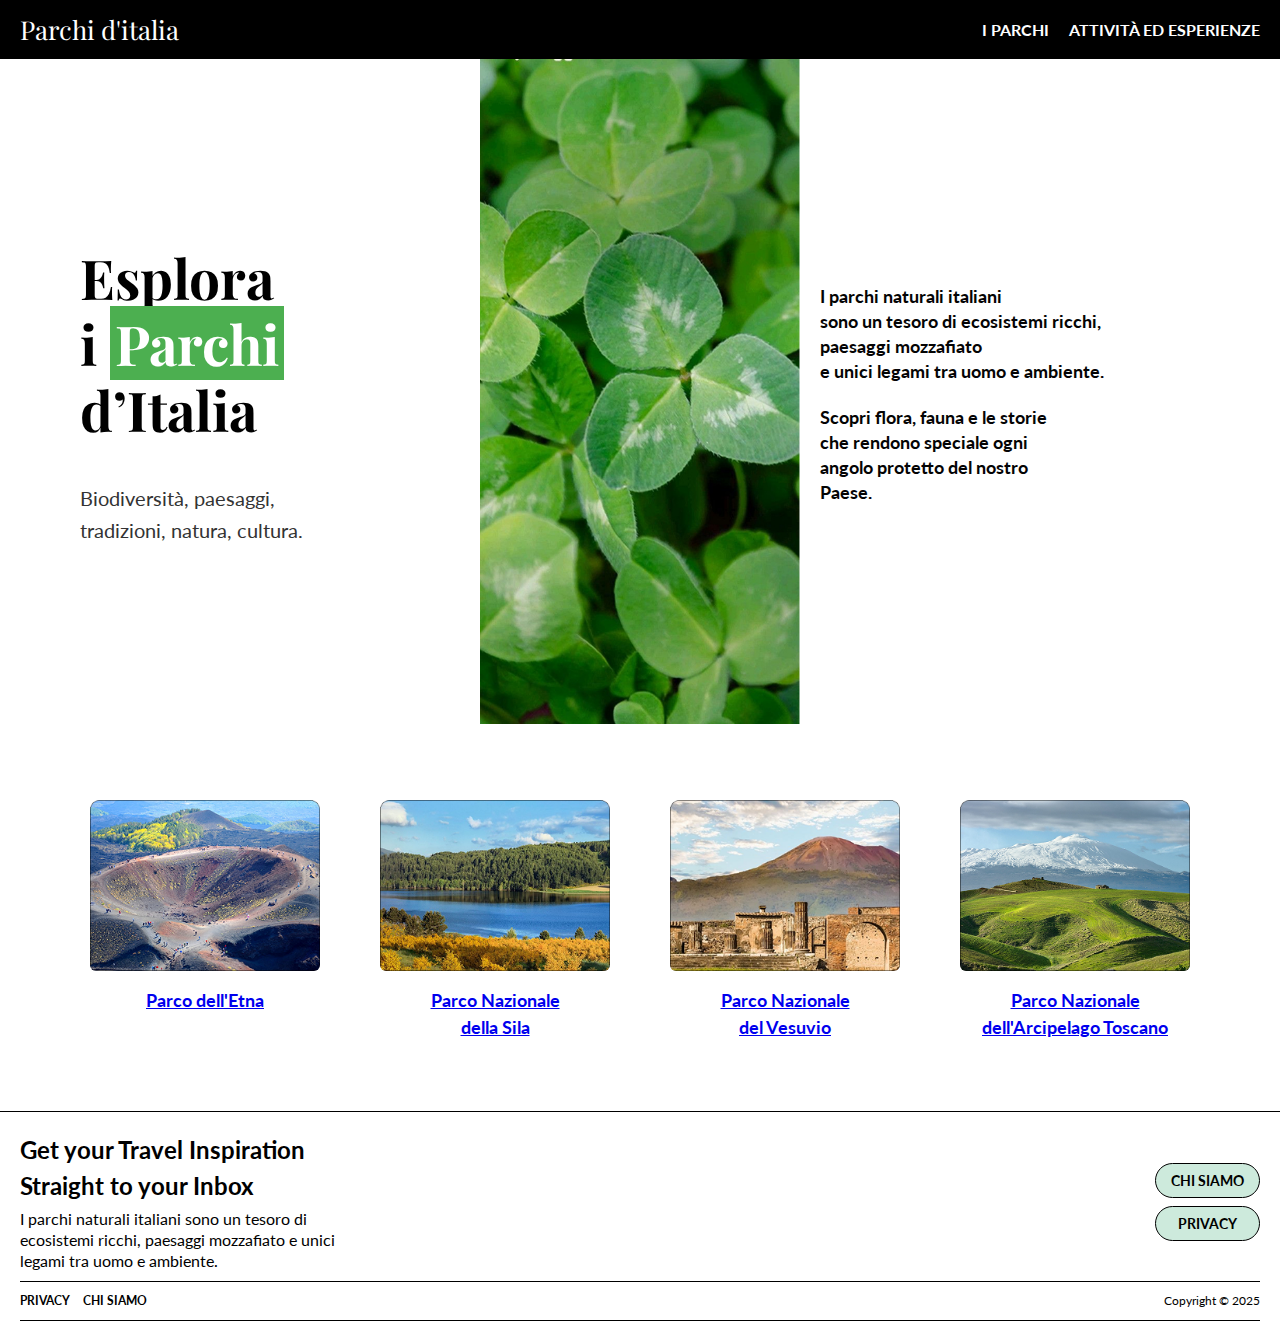
<file: index.html>
<!DOCTYPE html>
<html lang="it">
<head>
    <meta charset="UTF-8">
    <meta name="viewport" content="width=device-width, initial-scale=1.0">
    <title>Document</title>
    <link href="https://fonts.googleapis.com/css2?family=Lato&family=Playfair+Display&display=swap" rel="stylesheet">
    <link rel="stylesheet" href="css/style.css">
</head>
<body>
    <header>
        <h5>Parchi d'italia</h5>
        <nav>
            <ul>
                <li><a href="parchi.html">I PARCHI</a></li>
                <li><a href="attività.html">ATTIVITÀ ED ESPERIENZE</a></li>
            </ul>
        </nav>
    </header>

 <main>
    <section class="hero">
        <div class="hero-text">
            <h1>Esplora<br>i <span>Parchi</span><br>d’Italia</h1>
            <h2>Biodiversità, paesaggi,<br>
                tradizioni, natura, cultura.<br>
            </h2>
        </div>

        <div class="card">
            <img src="Img/homepage.jpg" alt="">
        </div>

        <div class="intro-colonna">
            <div class="introduzione1">
                <h4>I parchi naturali italiani<br>
                    sono un tesoro di ecosistemi ricchi,<br>
                    paesaggi mozzafiato<br>
                    e unici legami tra uomo e ambiente.
                </h4>
            </div>

            <div class="introduzione2">
                <h4>Scopri flora, fauna e le storie<br>
                    che rendono speciale ogni<br>
                    angolo protetto del nostro<br>
                    Paese.
                </h4>
            </div>
        </div>
    </section>
</main>

</body>

        <section class="content">
            <div class="card">
                <div>
                    <img src="Img/etna.png" alt="">
                    <nav><a href="etna.html"><h3>Parco dell'Etna</h3></a></nav>
                </div>
                <div>
                    <img src="Img/Rectangle 68.png" alt="">
                    <nav><a href="sila.html"><h3>Parco Nazionale<br> della Sila</h3></a></nav>
                </div>
                <div>
                    <img src="Img/vesuvio.png" alt="">
                    <nav><a href="vesuvio.html"><h3>Parco Nazionale<br> del Vesuvio</h3></a></nav>
                </div>
                <div>
                    <img src="Img/arcipelago tosccano.jpg" alt="">
                    <nav><a href="toscano.html"><h3>Parco Nazionale<br> dell'Arcipelago Toscano</h3></a></nav>
                </div>
            </div>
        </section>
    </main>

    <footer>
        <div>
          <div class="footer-text">
            <h3>Get your Travel Inspiration<br>Straight to your Inbox</h3>
            <h4>I parchi naturali italiani sono un tesoro di<br>
            ecosistemi ricchi, paesaggi mozzafiato e unici<br>
            legami tra uomo e ambiente.</h4>
          </div>
          <div class="footer-buttons">
            <a href="chi-siamo.html">CHI SIAMO</a>
            <a href="privacy.html">PRIVACY</a>
          </div>
        </div>
        <div class="footer-bottom">
          <div>
            <a href="privacy.html">PRIVACY</a>
            <a href="chi-siamo.html">CHI SIAMO</a>
          </div>
          <div>Copyright © 2025</div>
        </div>
      </footer>
      
</body>
</html>
</file>
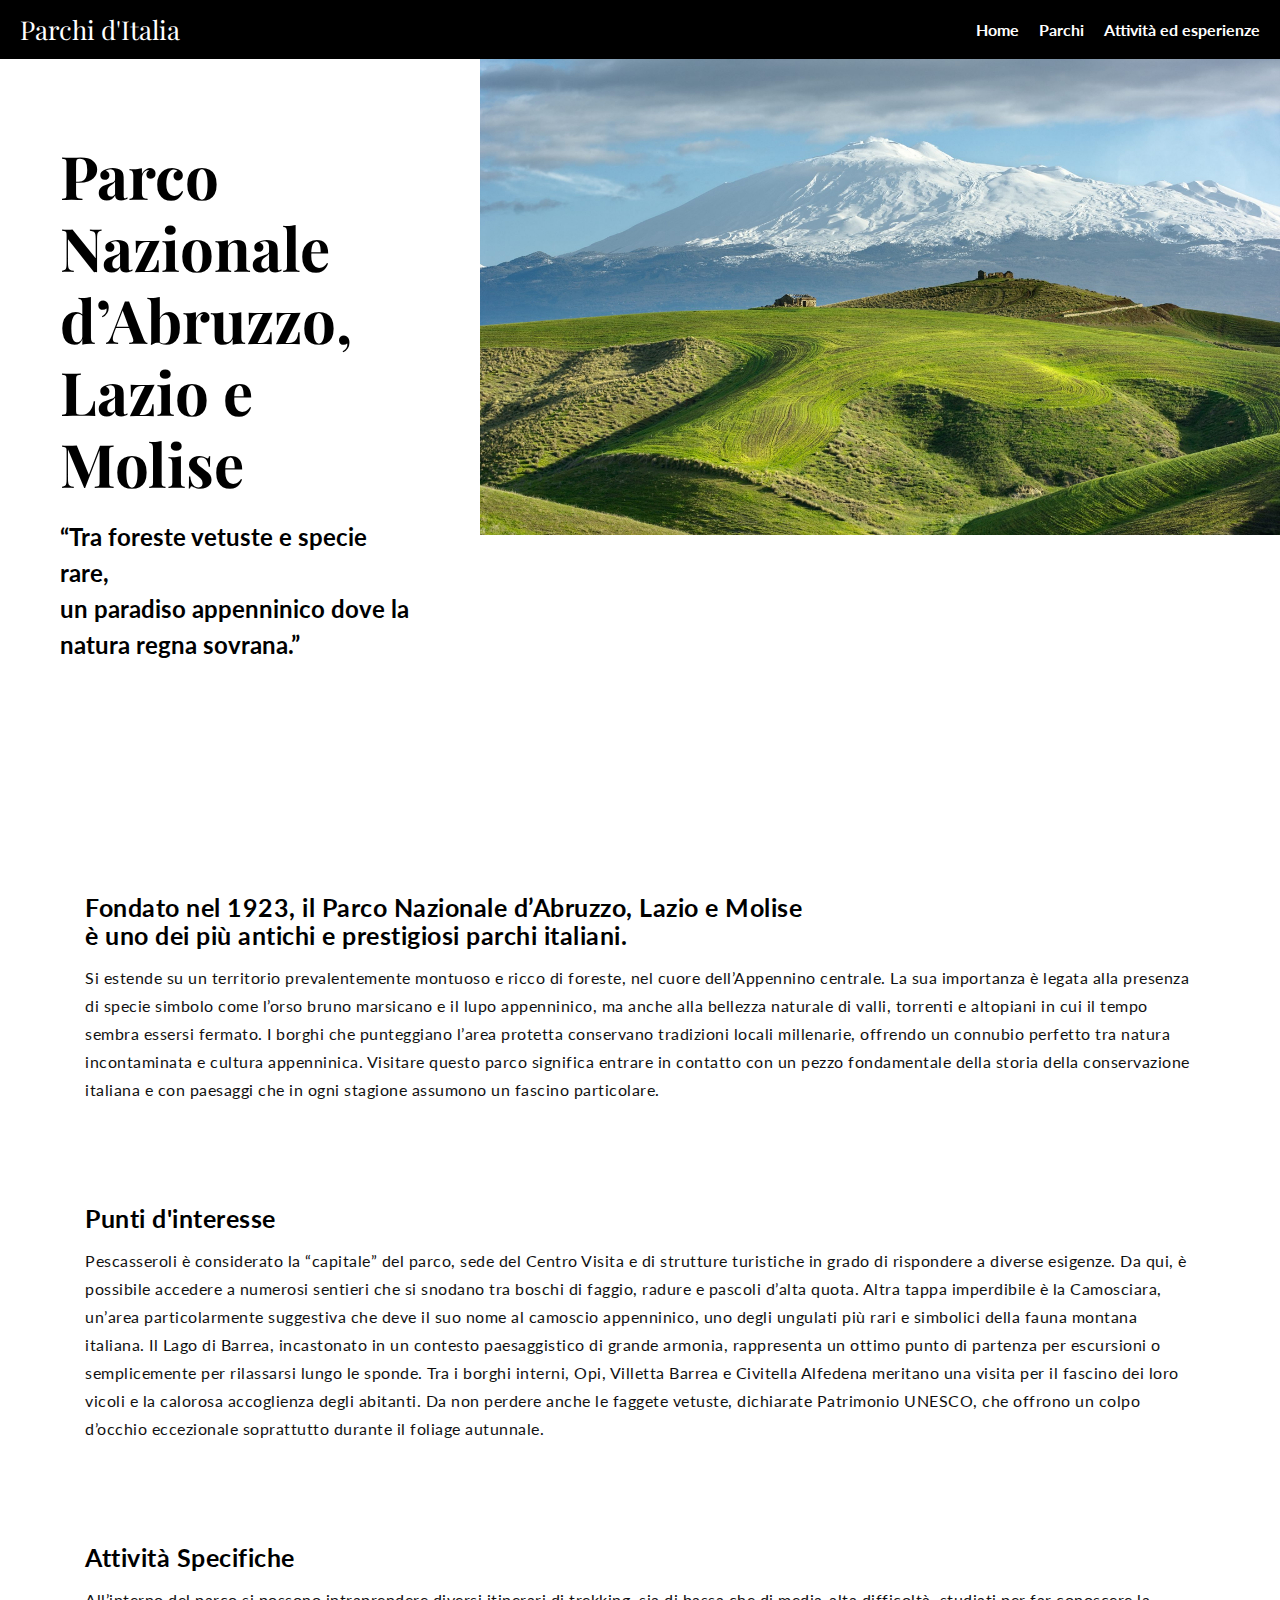
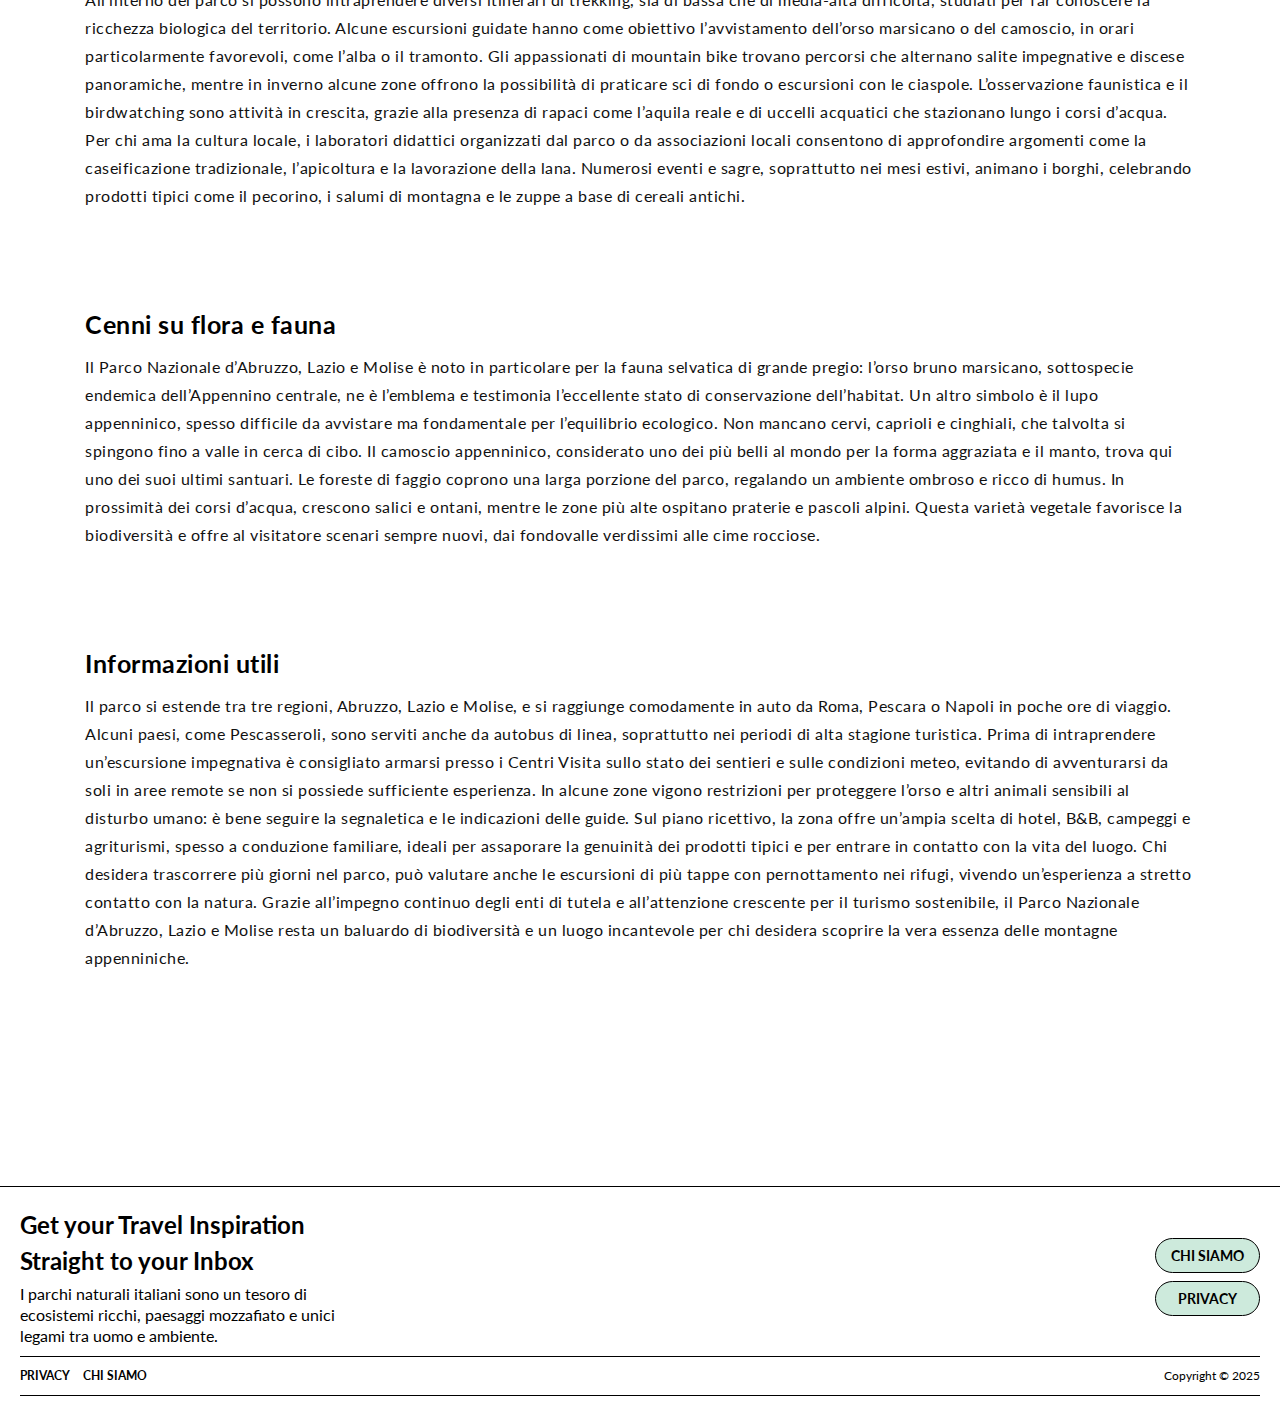
<file: Abruzzo.html>
<!DOCTYPE html>
<html lang="en">
<head>
    <meta charset="UTF-8">
    <meta name="viewport" content="width=device-width, initial-scale=1.0">
    <title>Document</title>
    <link href="https://fonts.googleapis.com/css2?family=Lato&family=Playfair+Display&display=swap" rel="stylesheet">
    <link rel="stylesheet" href="css/style.css">
</head>
<body>
    <header>
        <h5>Parchi d'Italia</h5>
        <nav>
            <ul>
                <li><a href="index.html">Home</a></li>
                <li><a href="parchi.html">Parchi</a></li>
                <li><a href="attività.html">Attività ed esperienze</a></li>
            </ul>
        </nav>
    </header>
    <main>
        <section class="hero1">
        <div class="hero-text1">
            <h1>Parco Nazionale d’Abruzzo,<br>
                Lazio e Molise</h1>
                 <h2>“Tra foreste vetuste e specie rare,<br>
                un paradiso appenninico dove la natura regna sovrana.”<br></h2>
        </div>
        <div class="prova">
            <div>
                <img src="Img/Rectangle 70.jpg" alt="immagine-full">
            </div>
        </div>
        </section>
        <section class="hero-parchi">
            <div class="testo-parchi">
                <h3>Fondato nel 1923, il Parco Nazionale d’Abruzzo, Lazio e Molise<br>
                    è uno dei più antichi e prestigiosi parchi italiani.<br></h3>
                    Si estende su un territorio prevalentemente montuoso e ricco di foreste, nel cuore dell’Appennino centrale.
                    La sua importanza è legata alla presenza di specie simbolo come l’orso bruno marsicano
                    e il lupo appenninico, ma anche alla bellezza naturale di valli, torrenti e altopiani
                    in cui il tempo sembra essersi fermato.
                    I borghi che punteggiano l’area protetta conservano tradizioni locali millenarie,
                    offrendo un connubio perfetto tra natura incontaminata e cultura appenninica.
                    Visitare questo parco significa entrare in contatto con un pezzo fondamentale
                    della storia della conservazione italiana e
                    con paesaggi che in ogni stagione assumono un fascino particolare.
            </div>
    
            <div class="Punti-interesse">
                <h3>Punti d'interesse</h3>
                    
                    Pescasseroli è considerato la “capitale” del parco, sede del Centro Visita
                    e di strutture turistiche in grado di rispondere a diverse esigenze.
                    Da qui, è possibile accedere a numerosi sentieri che si snodano tra boschi di faggio,
                    radure e pascoli d’alta quota. Altra tappa imperdibile è la Camosciara,
                    un’area particolarmente suggestiva che deve il suo nome al camoscio appenninico,
                    uno degli ungulati più rari e simbolici della fauna montana italiana.
                    Il Lago di Barrea, incastonato in un contesto paesaggistico di grande armonia,
                    rappresenta un ottimo punto di partenza per escursioni o semplicemente per rilassarsi lungo le sponde.
                    Tra i borghi interni, Opi, Villetta Barrea e Civitella Alfedena meritano una visita per
                    il fascino dei loro vicoli e la calorosa accoglienza degli abitanti.
                    Da non perdere anche le faggete vetuste, dichiarate Patrimonio UNESCO,
                    che offrono un colpo d’occhio eccezionale soprattutto durante il foliage autunnale.
                    
            </div>
    
            <div class="Attività-specifiche">
                <h3>Attività Specifiche</h3>
                    
                    All’interno del parco si possono intraprendere diversi itinerari di trekking,
                    sia di bassa che di media-alta difficoltà, studiati per far conoscere la ricchezza biologica del territorio.
                    Alcune escursioni guidate hanno come obiettivo l’avvistamento dell’orso marsicano o del camoscio,
                    in orari particolarmente favorevoli, come l’alba o il tramonto.
                    Gli appassionati di mountain bike trovano percorsi che alternano salite impegnative e discese panoramiche,
                    mentre in inverno alcune zone offrono la possibilità di praticare sci di fondo o escursioni con le ciaspole.
                    L’osservazione faunistica e il birdwatching sono attività in crescita, grazie alla presenza di rapaci
                    come l’aquila reale e di uccelli acquatici che stazionano lungo i corsi d’acqua.
                    Per chi ama la cultura locale, i laboratori didattici organizzati dal parco
                    o da associazioni locali consentono di approfondire argomenti come la caseificazione tradizionale,
                    l’apicoltura e la lavorazione della lana. Numerosi eventi e sagre, soprattutto nei mesi estivi,
                    animano i borghi, celebrando prodotti tipici come il pecorino,
                    i salumi di montagna e le zuppe a base di cereali antichi.
                    
            </div>
    
            <div class="Cenni-flora-fauna">
                <h3>Cenni su flora e fauna</h3>
                    
                    Il Parco Nazionale d’Abruzzo, Lazio e Molise è noto in particolare per la fauna selvatica di grande pregio:
                    l’orso bruno marsicano, sottospecie endemica dell’Appennino centrale, ne è l’emblema e testimonia
                    l’eccellente stato di conservazione dell’habitat. Un altro simbolo è il lupo appenninico,
                    spesso difficile da avvistare ma fondamentale per l’equilibrio ecologico.
                    Non mancano cervi, caprioli e cinghiali, che talvolta si spingono fino a valle in cerca di cibo.
                    Il camoscio appenninico, considerato uno dei più belli al mondo per la forma aggraziata e il manto,
                    trova qui uno dei suoi ultimi santuari. Le foreste di faggio coprono una larga porzione del parco,
                    regalando un ambiente ombroso e ricco di humus.
                    In prossimità dei corsi d’acqua, crescono salici e ontani, mentre le zone più alte ospitano praterie e pascoli alpini.
                    Questa varietà vegetale favorisce la biodiversità e offre al visitatore scenari sempre nuovi,
                    dai fondovalle verdissimi alle cime rocciose.
                    

            </div>
    
            <div class="Informazioni-utili">
                <h3>Informazioni utili</h3>
                    
                    Il parco si estende tra tre regioni, Abruzzo, Lazio e Molise, e si raggiunge comodamente in auto da Roma,
                    Pescara o Napoli in poche ore di viaggio. Alcuni paesi, come Pescasseroli, sono serviti anche da autobus di linea, 
                    soprattutto nei periodi di alta stagione turistica. Prima di intraprendere un’escursione impegnativa è consigliato 
                    armarsi presso i Centri Visita sullo stato dei sentieri e sulle condizioni meteo, evitando di avventurarsi da soli 
                    in aree remote se non si possiede sufficiente esperienza. In alcune zone vigono restrizioni per proteggere l’orso 
                    e altri animali sensibili al disturbo umano: è bene seguire la segnaletica e le indicazioni delle guide. 
                    
                    Sul piano ricettivo, la zona offre un’ampia scelta di hotel, B&B, campeggi e agriturismi, spesso a conduzione familiare, 
                    ideali per assaporare la genuinità dei prodotti tipici e per entrare in contatto con la vita del luogo. 
                    Chi desidera trascorrere più giorni nel parco, può valutare anche le escursioni di più tappe con pernottamento nei rifugi,
                    vivendo un’esperienza a stretto contatto con la natura. Grazie all’impegno continuo degli enti di tutela e all’attenzione 
                    crescente per il turismo sostenibile, il Parco Nazionale d’Abruzzo, Lazio e Molise resta un baluardo di biodiversità 
                    e un luogo incantevole per chi desidera scoprire la vera essenza delle montagne appenniniche.
                    
            </div>
        </section>
       
    </main>
    <br>
    <footer>
        <div>
          <div class="footer-text">
            <h3>Get your Travel Inspiration<br>Straight to your Inbox</h3>
            <h4>I parchi naturali italiani sono un tesoro di<br>
            ecosistemi ricchi, paesaggi mozzafiato e unici<br>
            legami tra uomo e ambiente.</h4>
          </div>
          <div class="footer-buttons">
            <a href="chi-siamo.html">CHI SIAMO</a>
            <a href="privacy.html">PRIVACY</a>
          </div>
        </div>
        <div class="footer-bottom">
          <div>
            <a href="privacy.html">PRIVACY</a>
            <a href="chi-siamo.html">CHI SIAMO</a>
          </div>
          <div>Copyright © 2025</div>
        </div>
      </footer>
    </body>
    </html>
</file>
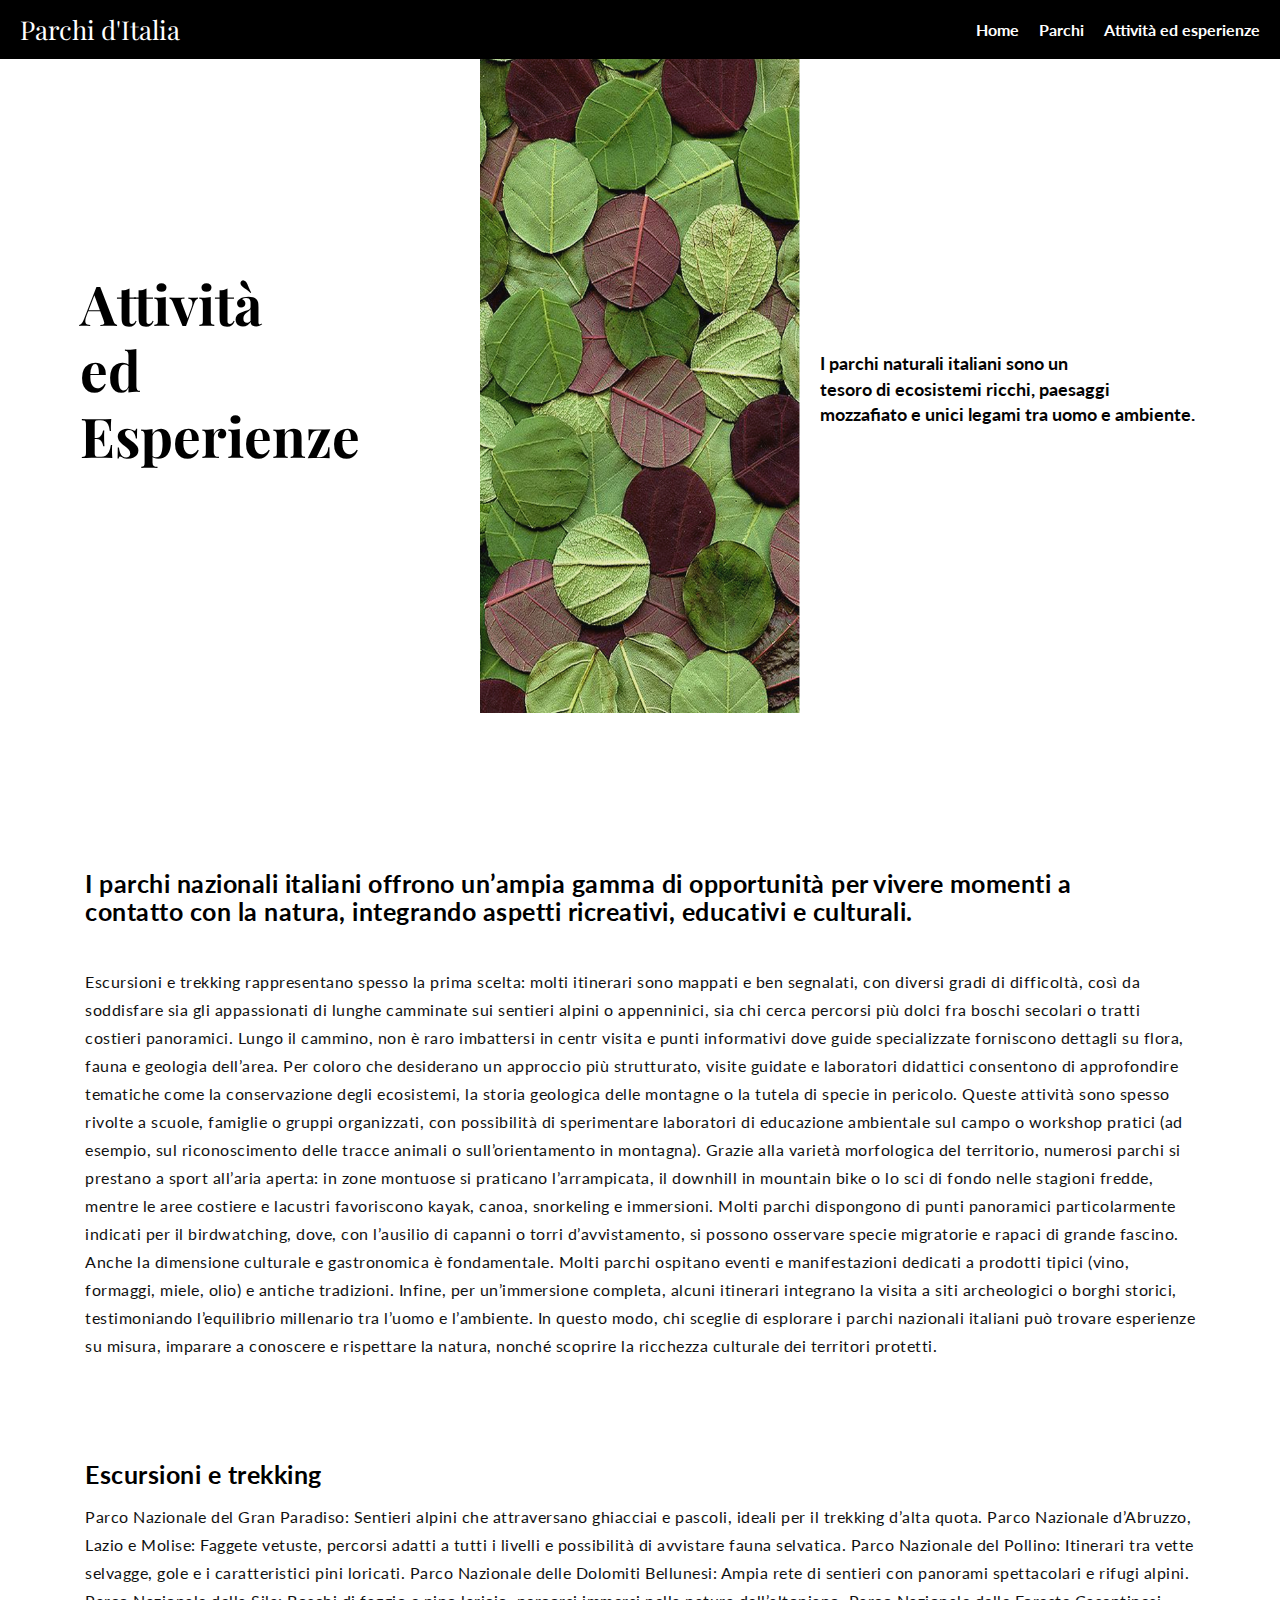
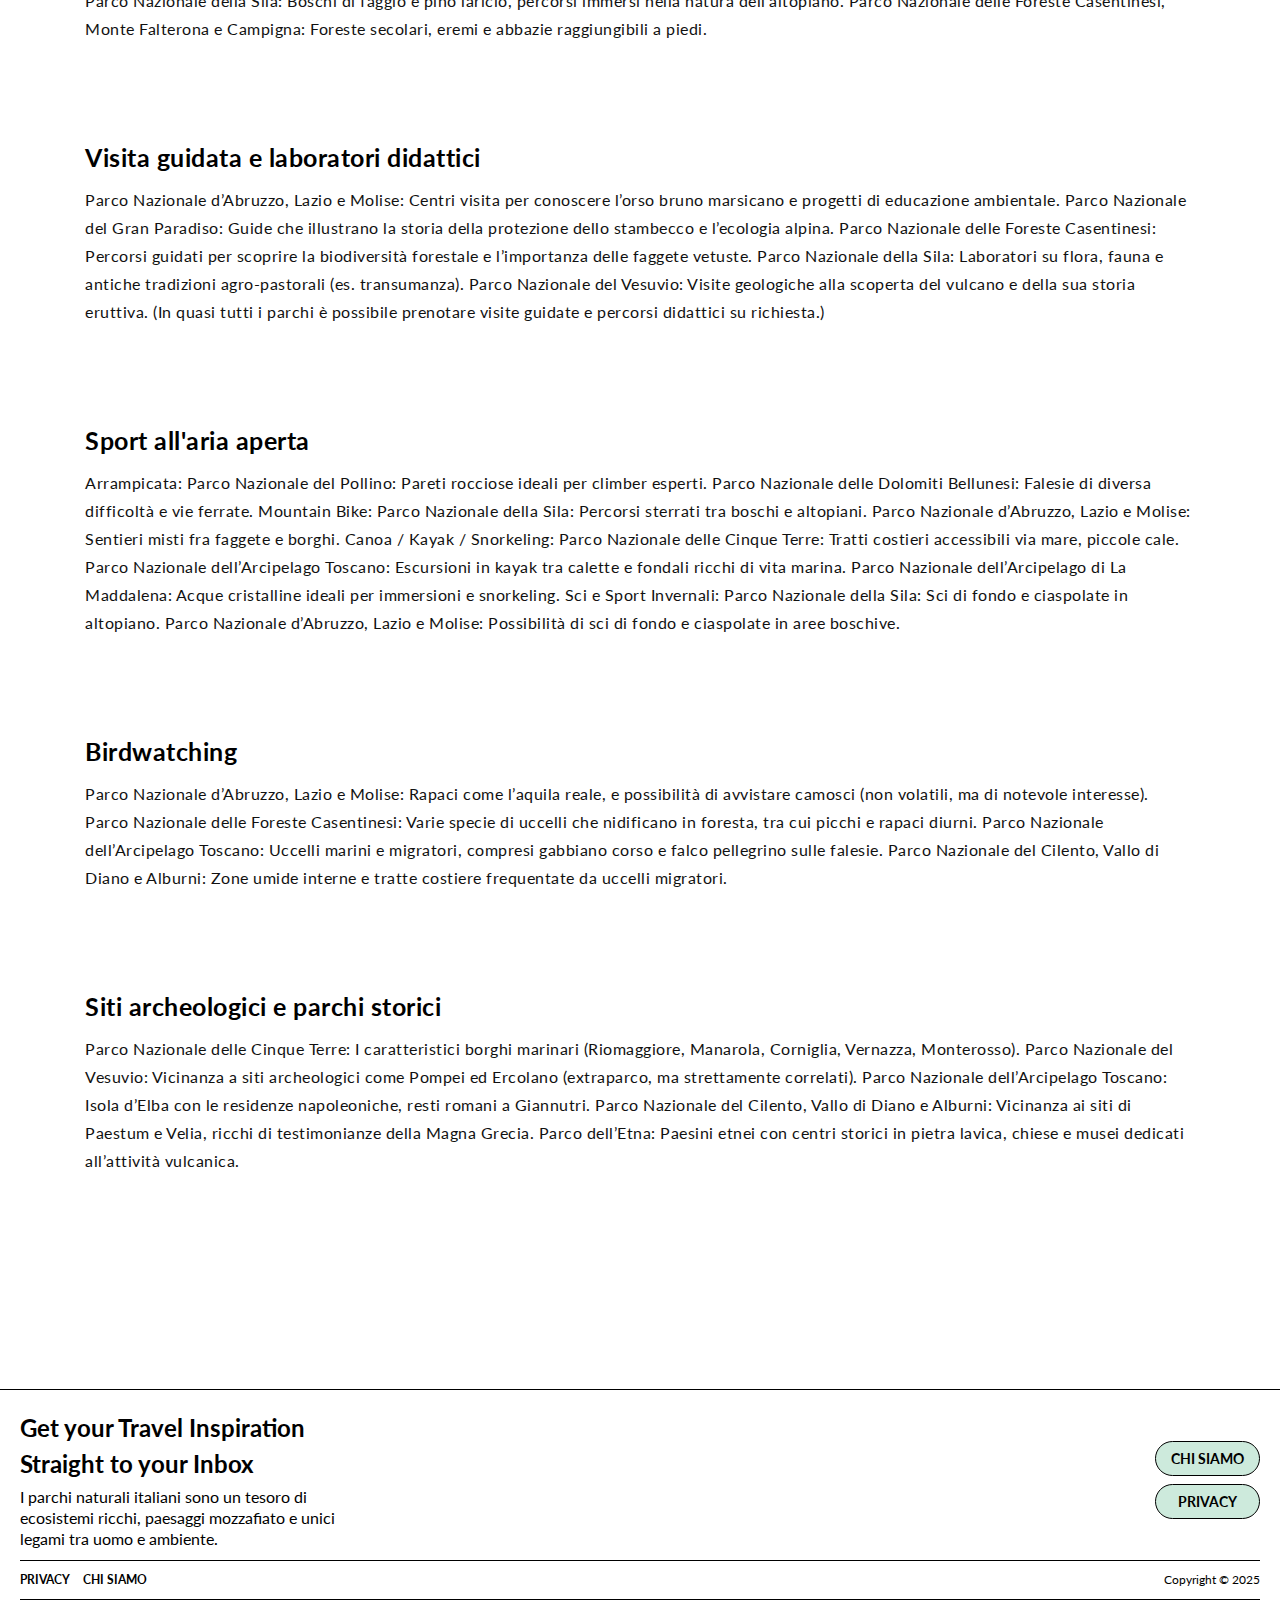
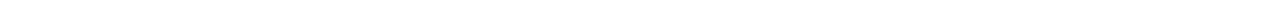
<file: attività.html>
<!DOCTYPE html>
<html lang="en">
<head>
    <meta charset="UTF-8">
    <meta name="viewport" content="width=device-width, initial-scale=1.0">
    <title>Document</title>
    <link href="https://fonts.googleapis.com/css2?family=Lato&family=Playfair+Display&display=swap" rel="stylesheet">
    <link rel="stylesheet" href="css/style.css">
</head>
<body>
    <header>
        <h5>Parchi d'Italia</h5>
        <nav>
            <ul>
                <li><a href="index.html">Home</a></li>
                <li><a href="parchi.html">Parchi</a></li>
                <li><a href="attività.html">Attività ed esperienze</a></li>
            </ul>
        </nav>
    </header>
    <main>
        <main>
    <section class="hero">
        <div class="hero-text">
            <h1>Attività<br>ed<br>Esperienze</h1>
        </div>

        <div class="card">
            <img src="Img/attività ed esperienze.jpg" alt="">
        </div>

        <div class="intro-colonna">
            <div class="introduzione1">
                <h4>I parchi naturali italiani sono un<br>
                    tesoro di ecosistemi ricchi, paesaggi<br>
                    mozzafiato e unici legami tra uomo e ambiente.
                </h4>
            </div>
        </div>
    </section>
</main>

        <section class="hero-parchi">
            <div class="testo-parchi">
                <h3>I parchi nazionali italiani offrono un’ampia
                     gamma di opportunità per vivere momenti a<br>
                     contatto con la natura, integrando aspetti
                     ricreativi, educativi e culturali.<br></h3>
                     <br>
                      Escursioni e trekking rappresentano spesso la prima scelta:
                     molti itinerari sono mappati e ben segnalati, con diversi gradi
                     di difficoltà, così da soddisfare sia gli appassionati di lunghe
                     camminate sui sentieri alpini o appenninici, sia chi cerca
                     percorsi più dolci fra boschi secolari o tratti costieri
                     panoramici. Lungo il cammino, non è raro imbattersi in centr
                     visita e punti informativi dove guide specializzate forniscono
                     dettagli su flora, fauna e geologia dell’area.
                        
                      Per coloro che desiderano un approccio più strutturato, visite
                      guidate e laboratori didattici consentono di approfondire
                      tematiche come la conservazione degli ecosistemi, la storia
                      geologica delle montagne o la tutela di specie in pericolo.
                      Queste attività sono spesso rivolte a scuole, famiglie o gruppi
                      organizzati, con possibilità di sperimentare laboratori di
                      educazione ambientale sul campo o workshop pratici (ad
                      esempio, sul riconoscimento delle tracce animali o
                      sull’orientamento in montagna).
                      
                      Grazie alla varietà morfologica del territorio, numerosi parchi
                      si prestano a sport all’aria aperta: in zone montuose si
                      praticano l’arrampicata, il downhill in mountain bike o lo sci di
                      fondo nelle stagioni fredde, mentre le aree costiere e lacustri
                      favoriscono kayak, canoa, snorkeling e immersioni.
                      Molti parchi dispongono di punti panoramici particolarmente
                      indicati per il birdwatching, dove, con l’ausilio di capanni o
                      torri d’avvistamento, si possono osservare specie migratorie e
                      rapaci di grande fascino.
                      
                      Anche la dimensione culturale e gastronomica è fondamentale.
                      Molti parchi ospitano eventi e manifestazioni dedicati a
                      prodotti tipici (vino, formaggi, miele, olio) e antiche tradizioni.
                      Infine, per un’immersione completa, alcuni itinerari integrano
                      la visita a siti archeologici o borghi storici, testimoniando
                      l’equilibrio millenario tra l’uomo e l’ambiente.
                      In questo modo, chi sceglie di esplorare i parchi nazionali
                      italiani può trovare esperienze su misura, imparare a
                      conoscere e rispettare
                      la natura, nonché scoprire la ricchezza culturale dei territori protetti.
            </div>

            <div class="Punti-interesse">
                <h3>Escursioni e trekking</h3>
                    
                                Parco Nazionale del Gran Paradiso: Sentieri alpini che attraversano ghiacciai e pascoli, ideali per il trekking d’alta quota.
                                Parco Nazionale d’Abruzzo, Lazio e Molise: Faggete vetuste, percorsi adatti a tutti i livelli e possibilità di avvistare fauna selvatica.
                                Parco Nazionale del Pollino: Itinerari tra vette selvagge, gole e i caratteristici pini loricati.
                                Parco Nazionale delle Dolomiti Bellunesi: Ampia rete di sentieri con panorami spettacolari e rifugi alpini.
                                Parco Nazionale della Sila: Boschi di faggio e pino laricio, percorsi immersi nella natura dell’altopiano.
                                Parco Nazionale delle Foreste Casentinesi, Monte Falterona e Campigna: Foreste secolari, eremi e abbazie raggiungibili a piedi.
                                
            </div>
            <div class="Attività-specifiche">
                <h3>Visita guidata e laboratori didattici</h3>
                    
                                Parco Nazionale d’Abruzzo, Lazio e Molise: Centri visita per conoscere l’orso bruno marsicano e progetti di educazione ambientale.
                                Parco Nazionale del Gran Paradiso: Guide che illustrano la storia della protezione dello stambecco e l’ecologia alpina.
                                Parco Nazionale delle Foreste Casentinesi: Percorsi guidati per scoprire la biodiversità forestale e l’importanza delle faggete vetuste.
                                Parco Nazionale della Sila: Laboratori su flora, fauna e antiche tradizioni agro-pastorali (es. transumanza).
                                Parco Nazionale del Vesuvio: Visite geologiche alla scoperta del vulcano e della sua storia eruttiva.
                                (In quasi tutti i parchi è possibile prenotare visite guidate e percorsi didattici su richiesta.)
            </div>
            
            <div class="Cenni-flora-fauna">
                <h3>Sport all'aria aperta</h3>
                    
                                Arrampicata:
                                Parco Nazionale del Pollino: Pareti rocciose ideali per climber esperti.
                                Parco Nazionale delle Dolomiti Bellunesi: Falesie di diversa difficoltà e vie ferrate.
                                Mountain Bike:
                                Parco Nazionale della Sila: Percorsi sterrati tra boschi e altopiani.
                                Parco Nazionale d’Abruzzo, Lazio e Molise: Sentieri misti fra faggete e borghi.
                                Canoa / Kayak / Snorkeling:
                                Parco Nazionale delle Cinque Terre: Tratti costieri accessibili via mare, piccole cale.
                                Parco Nazionale dell’Arcipelago Toscano: Escursioni in kayak tra calette e fondali ricchi di vita marina.
                                Parco Nazionale dell’Arcipelago di La Maddalena: Acque cristalline ideali per immersioni e snorkeling.
                                Sci e Sport Invernali:
                                Parco Nazionale della Sila: Sci di fondo e ciaspolate in altopiano.
                                Parco Nazionale d’Abruzzo, Lazio e Molise: Possibilità di sci di fondo e ciaspolate in aree boschive.
                            
            </div>

            <div class="Informazioni-utili">
                <h3>Birdwatching</h3>
                    
                                Parco Nazionale d’Abruzzo, Lazio e Molise: Rapaci come l’aquila reale, e possibilità di avvistare camosci (non volatili, ma di notevole interesse).
                                Parco Nazionale delle Foreste Casentinesi: Varie specie di uccelli che nidificano in foresta, tra cui picchi e rapaci diurni.
                                Parco Nazionale dell’Arcipelago Toscano: Uccelli marini e migratori, compresi gabbiano corso e falco pellegrino sulle falesie.
                                Parco Nazionale del Cilento, Vallo di Diano e Alburni: Zone umide interne e tratte costiere frequentate da uccelli migratori.
                                
            </div>
            
            <div class="Informazioni-utili">
                <h3>Siti archeologici e parchi storici</h3>
                     
                                Parco Nazionale delle Cinque Terre: I caratteristici borghi marinari (Riomaggiore, Manarola, Corniglia, Vernazza, Monterosso).
                                Parco Nazionale del Vesuvio: Vicinanza a siti archeologici come Pompei ed Ercolano (extraparco, ma strettamente correlati).
                                Parco Nazionale dell’Arcipelago Toscano: Isola d’Elba con le residenze napoleoniche, resti romani a Giannutri.
                                Parco Nazionale del Cilento, Vallo di Diano e Alburni: Vicinanza ai siti di Paestum e Velia, ricchi di testimonianze della Magna Grecia.
                                Parco dell’Etna: Paesini etnei con centri storici in pietra lavica, chiese e musei dedicati all’attività vulcanica.
                                
            </div>
        </section>
       
    </main>
    <br>
    <footer>
        <div>
          <div class="footer-text">
            <h3>Get your Travel Inspiration<br>Straight to your Inbox</h3>
            <h4>I parchi naturali italiani sono un tesoro di<br>
            ecosistemi ricchi, paesaggi mozzafiato e unici<br>
            legami tra uomo e ambiente.</h4>
          </div>
          <div class="footer-buttons">
            <a href="chi-siamo.html">CHI SIAMO</a>
            <a href="privacy.html">PRIVACY</a>
          </div>
        </div>
        <div class="footer-bottom">
          <div>
            <a href="privacy.html">PRIVACY</a>
            <a href="chi-siamo.html">CHI SIAMO</a>
          </div>
          <div>Copyright © 2025</div>
        </div>
      </footer>
</body>
</html>
</file>
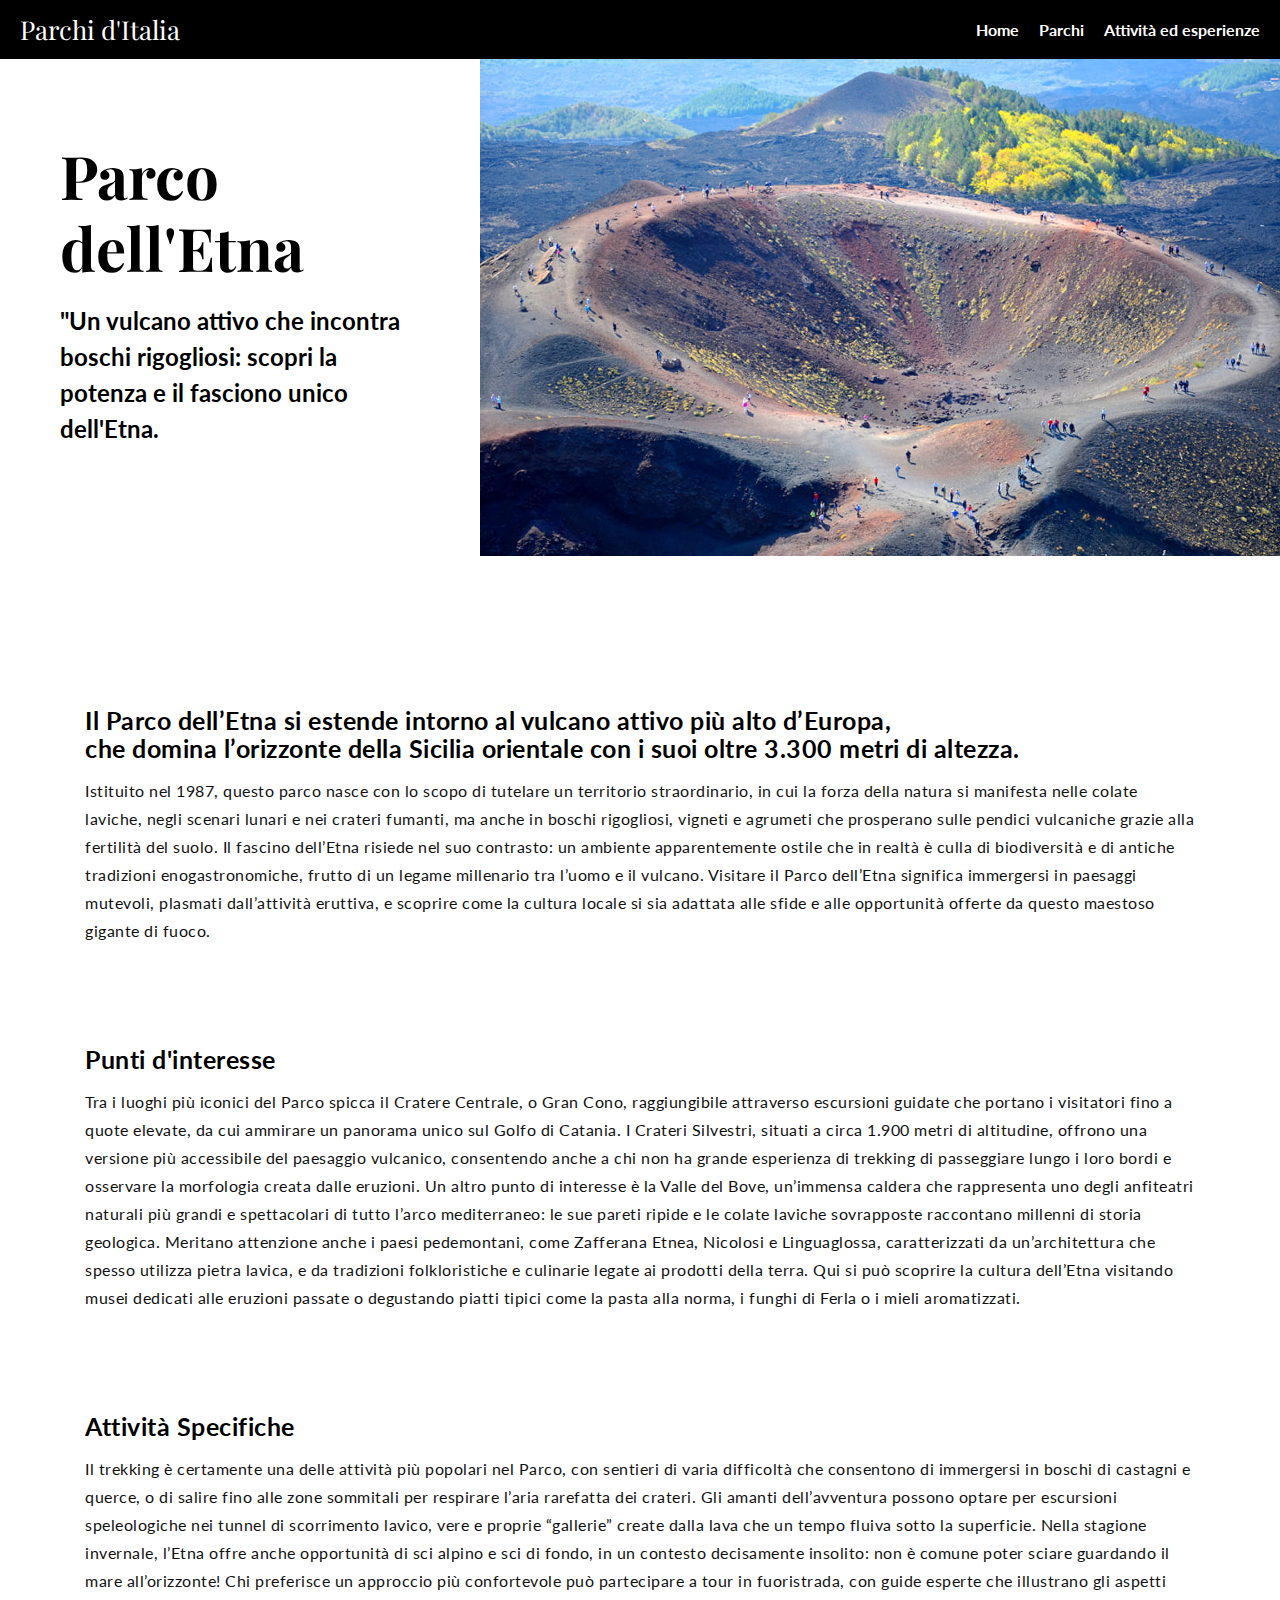
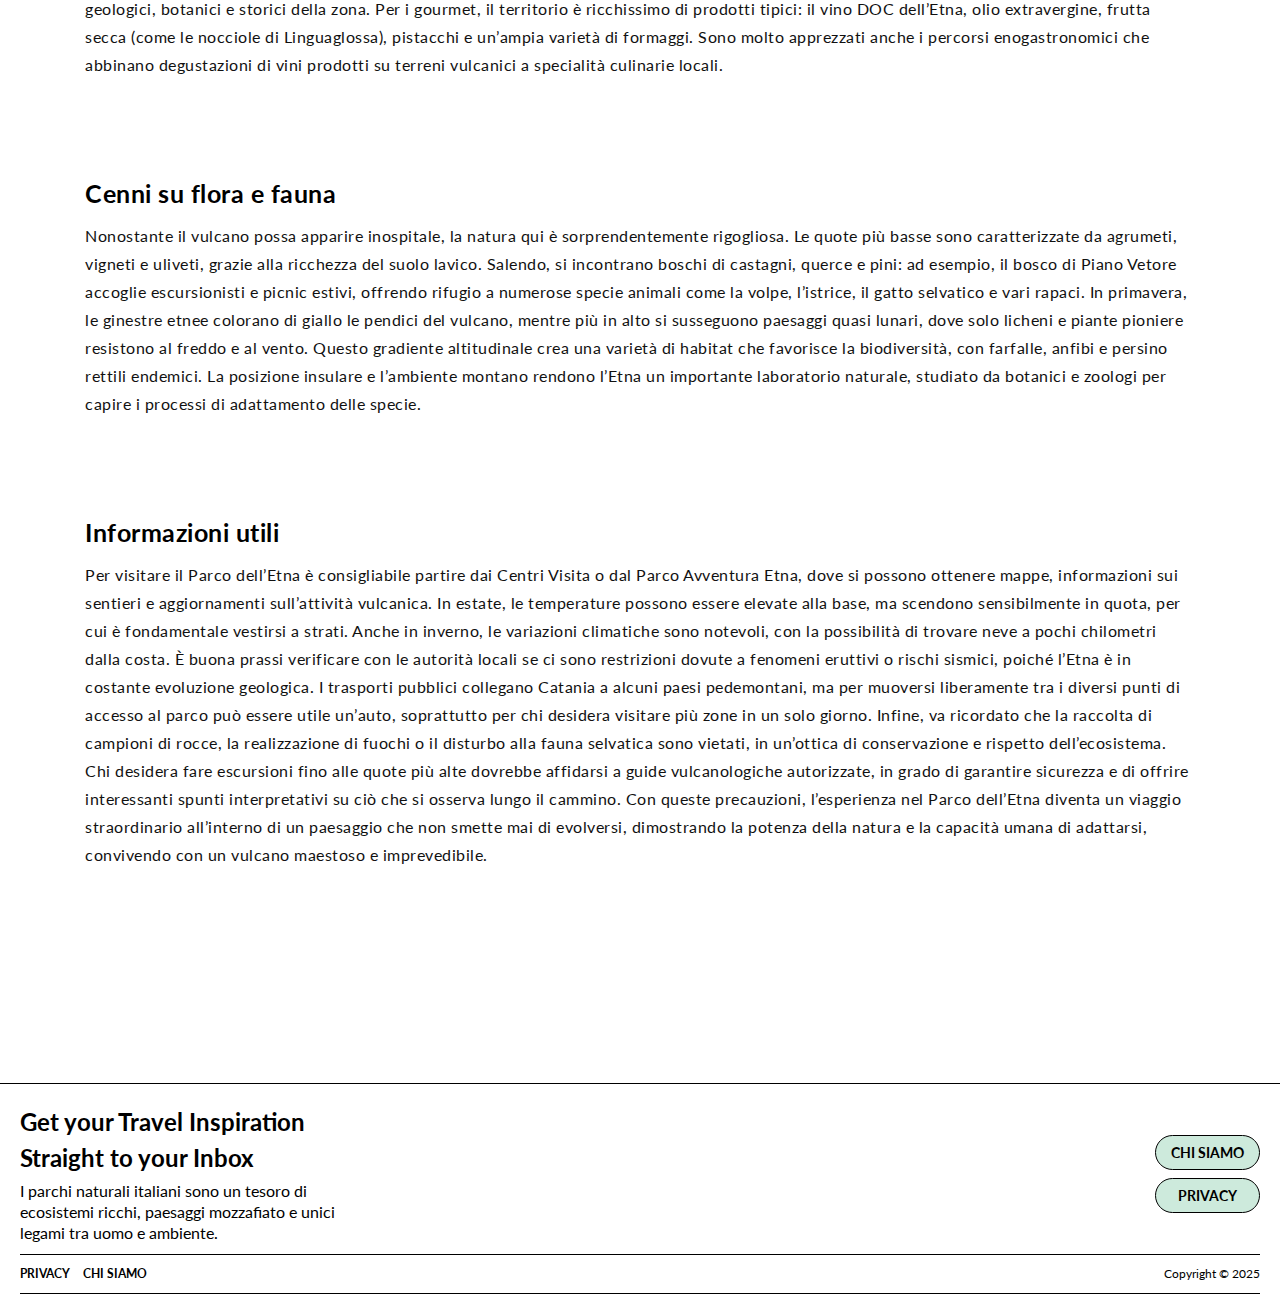
<file: etna.html>
<!DOCTYPE html>
<html lang="en">
<head>
    <meta charset="UTF-8">
    <meta name="viewport" content="width=device-width, initial-scale=1.0">
    <title>Document</title>
    <link href="https://fonts.googleapis.com/css2?family=Lato&family=Playfair+Display&display=swap" rel="stylesheet">
    <link rel="stylesheet" href="css/style.css">
</head>
<body>
    <header>
        <h5>Parchi d'Italia</h5>
        <nav>
            <ul>
                <li><a href="index.html">Home</a></li>
                <li><a href="parchi.html">Parchi</a></li>
                <li><a href="attività.html">Attività ed esperienze</a></li>
            </ul>
        </nav>
    </header>
    <main>
        <section class="hero1">
        <div class="hero-text1">
            <h1> Parco<br>
                dell'Etna</h1>
            <h2>"Un vulcano attivo che incontra<br>
                boschi rigogliosi: scopri la<br>
                potenza e il fasciono unico<br>
                dell'Etna.</h2>
        </div>
        <div class="prova">
            <div>
                <img src="Img/prova 1.jpg" alt="immagine-full">
            </div>
        </div>
        </section>
        <section class="hero-parchi">
            <div class="testo-parchi">
                <h3>Il Parco dell’Etna si estende intorno al
                    vulcano attivo più alto d’Europa,<br>
                    che domina l’orizzonte della Sicilia orientale
                    con i suoi oltre 3.300 metri di altezza.</h3>
                    
                    Istituito nel 1987, questo parco nasce con lo scopo di
                    tutelare un territorio straordinario, in cui la forza
                    della natura si manifesta nelle colate laviche, negli
                    scenari lunari e nei crateri fumanti, ma anche in
                    boschi rigogliosi, vigneti e agrumeti che prosperano
                    sulle pendici vulcaniche grazie alla fertilità del suolo.
                    
                    Il fascino dell’Etna risiede nel suo contrasto:
                    un ambiente apparentemente ostile che in realtà
                    è culla di biodiversità e di antiche tradizioni enogastronomiche,
                    frutto di un legame millenario tra l’uomo e il vulcano.
                    
                    Visitare il Parco dell’Etna significa immergersi
                    in paesaggi mutevoli, plasmati dall’attività eruttiva,
                    e scoprire come la cultura locale si sia adattata alle sfide
                    e alle opportunità offerte da questo maestoso gigante di fuoco.
            </div>

            <div class="Punti-interesse">
                <h3>Punti d'interesse</h3>
                    
                    Tra i luoghi più iconici del Parco spicca il Cratere Centrale,
                    o Gran Cono, raggiungibile attraverso escursioni guidate che portano
                    i visitatori fino a quote elevate, da cui ammirare un panorama unico sul Golfo di Catania.
                    
                    I Crateri Silvestri, situati a circa 1.900 metri di altitudine, offrono una versione
                    più accessibile del paesaggio vulcanico, consentendo anche a chi non ha grande esperienza
                    di trekking di passeggiare lungo i loro bordi e osservare la morfologia creata dalle eruzioni.
                   
                    Un altro punto di interesse è la Valle del Bove, un’immensa caldera che rappresenta
                    uno degli anfiteatri naturali più grandi e spettacolari di tutto l’arco mediterraneo:
                    le sue pareti ripide e le colate laviche sovrapposte raccontano millenni di storia geologica.
                    
                    Meritano attenzione anche i paesi pedemontani, come Zafferana Etnea, Nicolosi e Linguaglossa,
                    caratterizzati da un’architettura che spesso utilizza pietra lavica,
                    e da tradizioni folkloristiche e culinarie legate ai prodotti della terra.
                   
                    Qui si può scoprire la cultura dell’Etna visitando musei dedicati alle eruzioni passate
                    o degustando piatti tipici come la pasta alla norma, i funghi di Ferla o i mieli aromatizzati.
            </div>

            <div class="Attività-specifiche">
                <h3>Attività Specifiche</h3>
                   
                    Il trekking è certamente una delle attività più popolari nel Parco, con sentieri di varia difficoltà
                    che consentono di immergersi in boschi di castagni e querce, o di salire fino alle zone sommitali
                    per respirare l’aria rarefatta dei crateri. Gli amanti dell’avventura possono optare
                    per escursioni speleologiche nei tunnel di scorrimento lavico, vere e proprie “gallerie”
                    create dalla lava che un tempo fluiva sotto la superficie. Nella stagione invernale,
                    l’Etna offre anche opportunità di sci alpino e sci di fondo, in un contesto decisamente insolito:
                    non è comune poter sciare guardando il mare all’orizzonte!
                   
                    Chi preferisce un approccio più confortevole può partecipare a tour in fuoristrada,
                    con guide esperte che illustrano gli aspetti geologici, botanici e storici della zona.
                    Per i gourmet, il territorio è ricchissimo di prodotti tipici: il vino DOC dell’Etna,
                    olio extravergine, frutta secca (come le nocciole di Linguaglossa), pistacchi e un’ampia varietà di formaggi.
                    Sono molto apprezzati anche i percorsi enogastronomici che abbinano degustazioni
                    di vini prodotti su terreni vulcanici a specialità culinarie locali.
            </div>

            <div class="Cenni-flora-fauna">
                <h3>Cenni su flora e fauna</h3>
                    
                    Nonostante il vulcano possa apparire inospitale, la natura qui è sorprendentemente rigogliosa.
                    Le quote più basse sono caratterizzate da agrumeti, vigneti e uliveti, grazie alla ricchezza del suolo lavico.
                    Salendo, si incontrano boschi di castagni, querce e pini: ad esempio, il bosco di Piano Vetore
                    accoglie escursionisti e picnic estivi, offrendo rifugio a numerose specie animali come la volpe,
                    l’istrice, il gatto selvatico e vari rapaci.
                    In primavera, le ginestre etnee colorano di giallo le pendici del vulcano,
                    mentre più in alto si susseguono paesaggi quasi lunari,
                    dove solo licheni e piante pioniere resistono al freddo e al vento.
                   
                    Questo gradiente altitudinale crea una varietà di habitat che favorisce la biodiversità,
                    con farfalle, anfibi e persino rettili endemici. La posizione insulare e l’ambiente montano rendono l’Etna
                    un importante laboratorio naturale, studiato da botanici e zoologi per capire i processi di adattamento delle specie.
            </div>

            <div class="Informazioni-utili">
                <h3>Informazioni utili</h3>
                    
                    Per visitare il Parco dell’Etna è consigliabile partire dai Centri Visita o dal Parco Avventura Etna,
                    dove si possono ottenere mappe, informazioni sui sentieri e aggiornamenti sull’attività vulcanica.
                    In estate, le temperature possono essere elevate alla base, ma scendono sensibilmente in quota,
                    per cui è fondamentale vestirsi a strati. Anche in inverno, le variazioni climatiche sono notevoli,
                    con la possibilità di trovare neve a pochi chilometri dalla costa.
                    È buona prassi verificare con le autorità locali se ci sono restrizioni dovute
                    a fenomeni eruttivi o rischi sismici, poiché l’Etna è in costante evoluzione geologica.
                    
                    I trasporti pubblici collegano Catania a alcuni paesi pedemontani, ma per muoversi liberamente
                    tra i diversi punti di accesso al parco può essere utile un’auto,
                    soprattutto per chi desidera visitare più zone in un solo giorno.
                    
                    Infine, va ricordato che la raccolta di campioni di rocce, la realizzazione di fuochi
                    o il disturbo alla fauna selvatica sono vietati, in un’ottica di conservazione e rispetto dell’ecosistema.
                    Chi desidera fare escursioni fino alle quote più alte dovrebbe affidarsi a guide vulcanologiche autorizzate,
                    in grado di garantire sicurezza e di offrire interessanti spunti interpretativi su ciò che si osserva lungo il cammino.
                    Con queste precauzioni, l’esperienza nel Parco dell’Etna diventa un viaggio straordinario all’interno di un paesaggio
                    che non smette mai di evolversi, dimostrando la potenza della natura e la capacità umana di adattarsi,
                    convivendo con un vulcano maestoso e imprevedibile.
            </div>
        </section>
       
    </main>
    <br>
    <footer>
        <div>
          <div class="footer-text">
            <h3>Get your Travel Inspiration<br>Straight to your Inbox</h3>
            <h4>I parchi naturali italiani sono un tesoro di<br>
            ecosistemi ricchi, paesaggi mozzafiato e unici<br>
            legami tra uomo e ambiente.</h4>
          </div>
          <div class="footer-buttons">
            <a href="chi-siamo.html">CHI SIAMO</a>
            <a href="privacy.html">PRIVACY</a>
          </div>
        </div>
        <div class="footer-bottom">
          <div>
            <a href="privacy.html">PRIVACY</a>
            <a href="chi-siamo.html">CHI SIAMO</a>
          </div>
          <div>Copyright © 2025</div>
        </div>
      </footer>
</body>
</html>
</file>
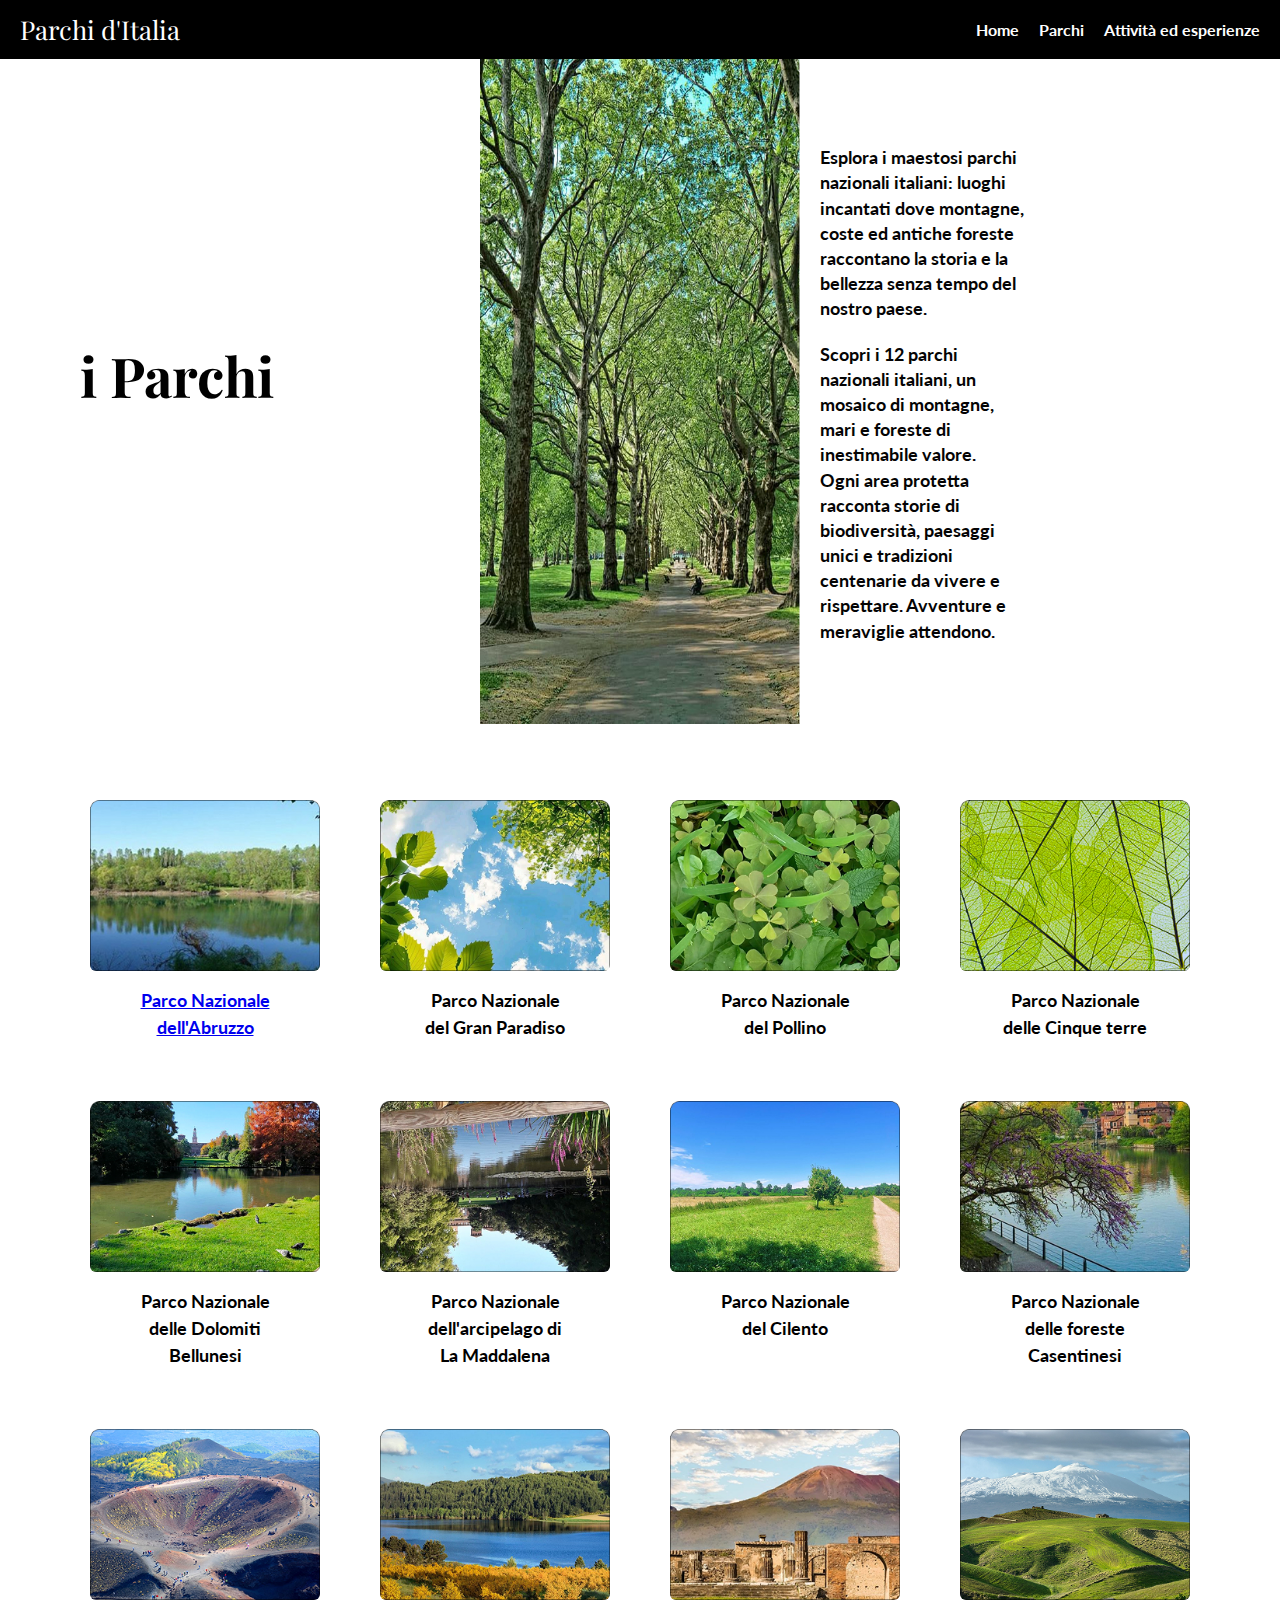
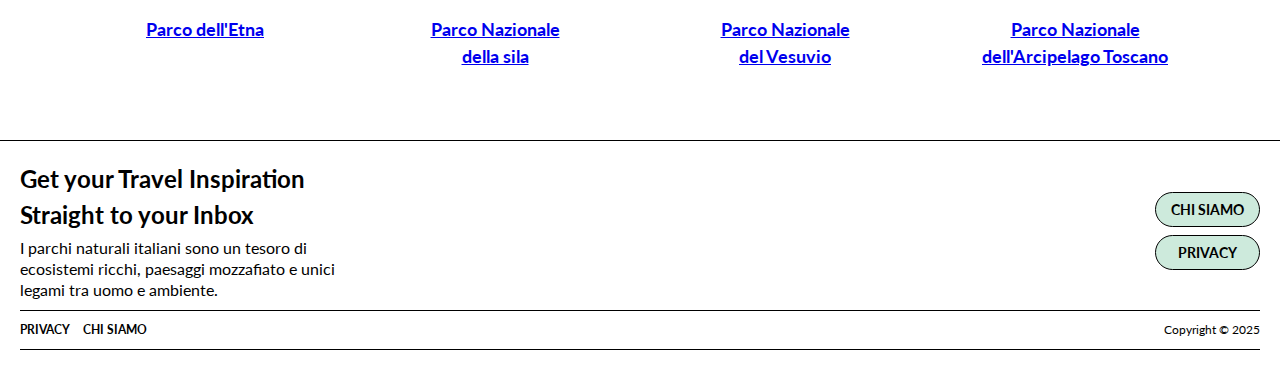
<file: parchi.html>
<!DOCTYPE html>
<html lang="en">
<head>
    <meta charset="UTF-8">
    <meta name="viewport" content="width=device-width, initial-scale=1.0">
    <title>Document</title>
    <link href="https://fonts.googleapis.com/css2?family=Lato&family=Playfair+Display&display=swap" rel="stylesheet">
    <link rel="stylesheet" href="css/style.css">
</head>
<body>
    <header>
        <h5>Parchi d'Italia</h5>
        <nav>
            <ul>
                <li><a href="index.html">Home</a></li>
                <li><a href="parchi.html">Parchi</a></li>
                <li><a href="attività.html">Attività ed esperienze</a></li>
            </ul>
        </nav>
    </header>

<main>
        <section class="hero">
        <div class="hero-text">
            <h1>i Parchi</h1>
        </div>

        <div class="card">
            <img src="Img/i parchi.jpg" alt="">
        </div>

        <div class="intro-colonna">
            <div class="introduzione1">
                <h4>Esplora i maestosi parchi<br>
                nazionali italiani: luoghi<br>
                incantati dove montagne,<br>
                coste ed antiche foreste<br>
                raccontano la storia e la<br>
                bellezza senza tempo del<br>
                nostro paese.<br>
                </h4>
            </div>

            <div class="introduzione2">
                <h4>Scopri i 12 parchi<br>
                nazionali italiani, un<br>
                mosaico di montagne,<br>
                mari e foreste di<br>
                inestimabile valore.<br>
                Ogni area protetta<br>
                racconta storie di<br>
                biodiversità, paesaggi<br>
                unici e tradizioni<br>
                centenarie da vivere e<br>
                rispettare. Avventure e<br>
                meraviglie attendono.<br>
                </h4>
            </div>
        </div>
    </section>
</main>

        <section class="content">
            <div class="card">
                <div>
                    <img src="Img/Rectangle 78aa.jpg" alt="">
                    <nav><a href="Abruzzo.html"><h3>Parco Nazionale<br> dell'Abruzzo</h3></a></nav>
                </div>
                <div>
                    <img src="Img/gran paradiso.jpg" alt="">
                    <h3>Parco Nazionale<br> del Gran Paradiso</h3>
                </div>
                <div>
                    <img src="Img/pollino.jpg" alt="">
                    <h3>Parco Nazionale<br> del Pollino</h3>
                </div>
                <div>
                    <img src="Img/cinque terre.jpg"alt="">
                    <h3>Parco Nazionale<br> delle Cinque terre</h3>
                </div>
                <div>
                    <img src="Img/dolomiti bellunesi.jpg"alt="">
                    <h3>Parco Nazionale<br> delle Dolomiti<br>Bellunesi</h3>
                </div>
                <div>
                    <img src="Img/arcipelago maddalena.jpg"alt="">
                    <h3>Parco Nazionale<br> dell'arcipelago di<br>La Maddalena</h3>
                </div>
                <div>
                    <img src="Img/cilento.jpg"alt="">
                    <h3>Parco Nazionale<br> del Cilento</h3>
                </div>
                <div>
                    <img src="Img/foreste casentinesi.jpg"alt="">
                    <h3>Parco Nazionale<br> delle foreste<br>Casentinesi</h3>
                </div>
                <div>
                    <img src="Img/etna.png" alt="">
                    <nav><a href="etna.html"><h3>Parco dell'Etna</h3></a></nav>
                </div>
                <div>
                    <img src="Img/Rectangle 68.png" alt="">
                    <nav><a href="sila.html"><h3>Parco Nazionale<br> della sila</h3></a></nav>
                </div>
                <div>
                    <img src="Img/vesuvio.png" alt="">
                    <nav><a href="vesuvio.html"><h3>Parco Nazionale<br> del Vesuvio</h3></a></nav>
                </div>
                <div>
                    <img src="Img/arcipelago tosccano.jpg" alt="">
                    <nav><a href="toscano.html"><h3>Parco Nazionale<br> dell'Arcipelago Toscano</h3></a></nav>
                </div>
            </div>
        </section>
    </main>

    <footer>
        <div>
          <div class="footer-text">
            <h3>Get your Travel Inspiration<br>Straight to your Inbox</h3>
            <h4>I parchi naturali italiani sono un tesoro di<br>
            ecosistemi ricchi, paesaggi mozzafiato e unici<br>
            legami tra uomo e ambiente.</h4>
          </div>
          <div class="footer-buttons">
            <a href="chi-siamo.html">CHI SIAMO</a>
            <a href="privacy.html">PRIVACY</a>
          </div>
        </div>
        <div class="footer-bottom">
          <div>
            <a href="privacy.html">PRIVACY</a>
            <a href="chi-siamo.html">CHI SIAMO</a>
          </div>
          <div>Copyright © 2025</div>
        </div>
      </footer>
</body>
</html>
</file>
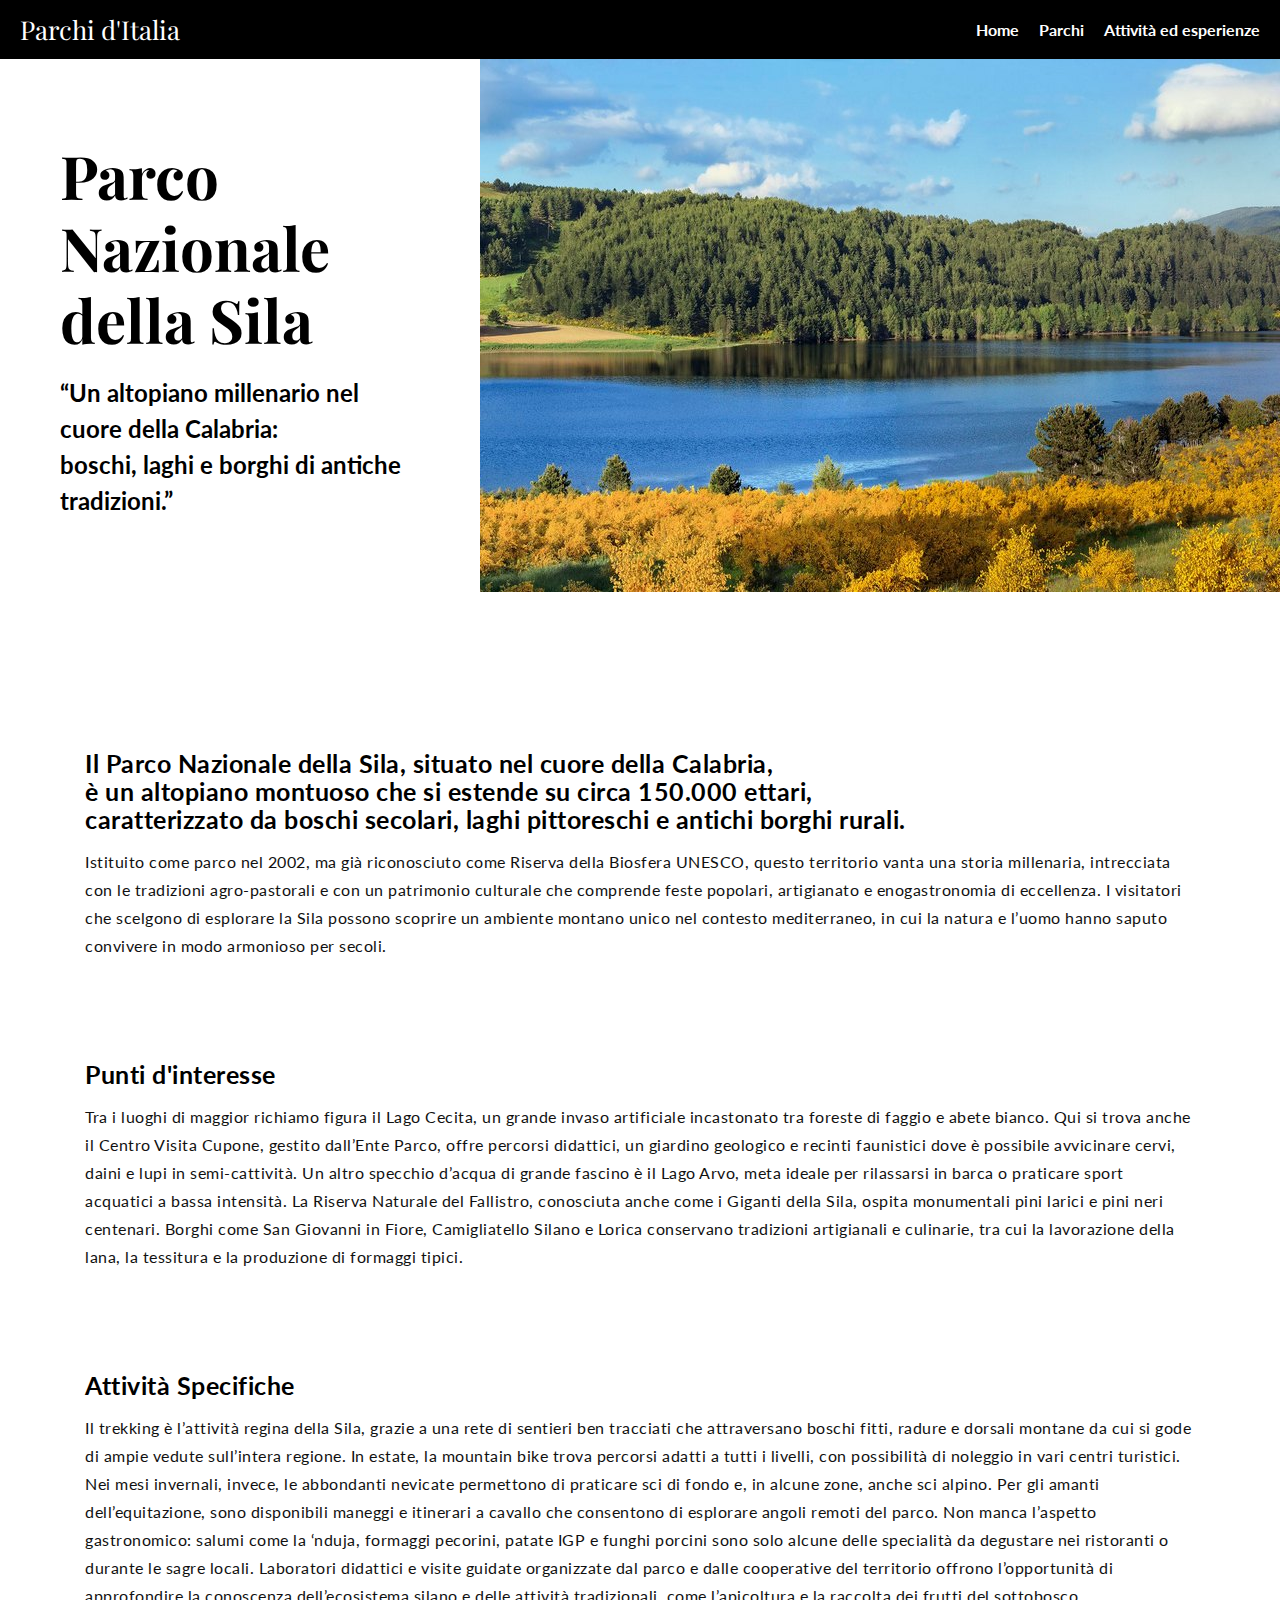
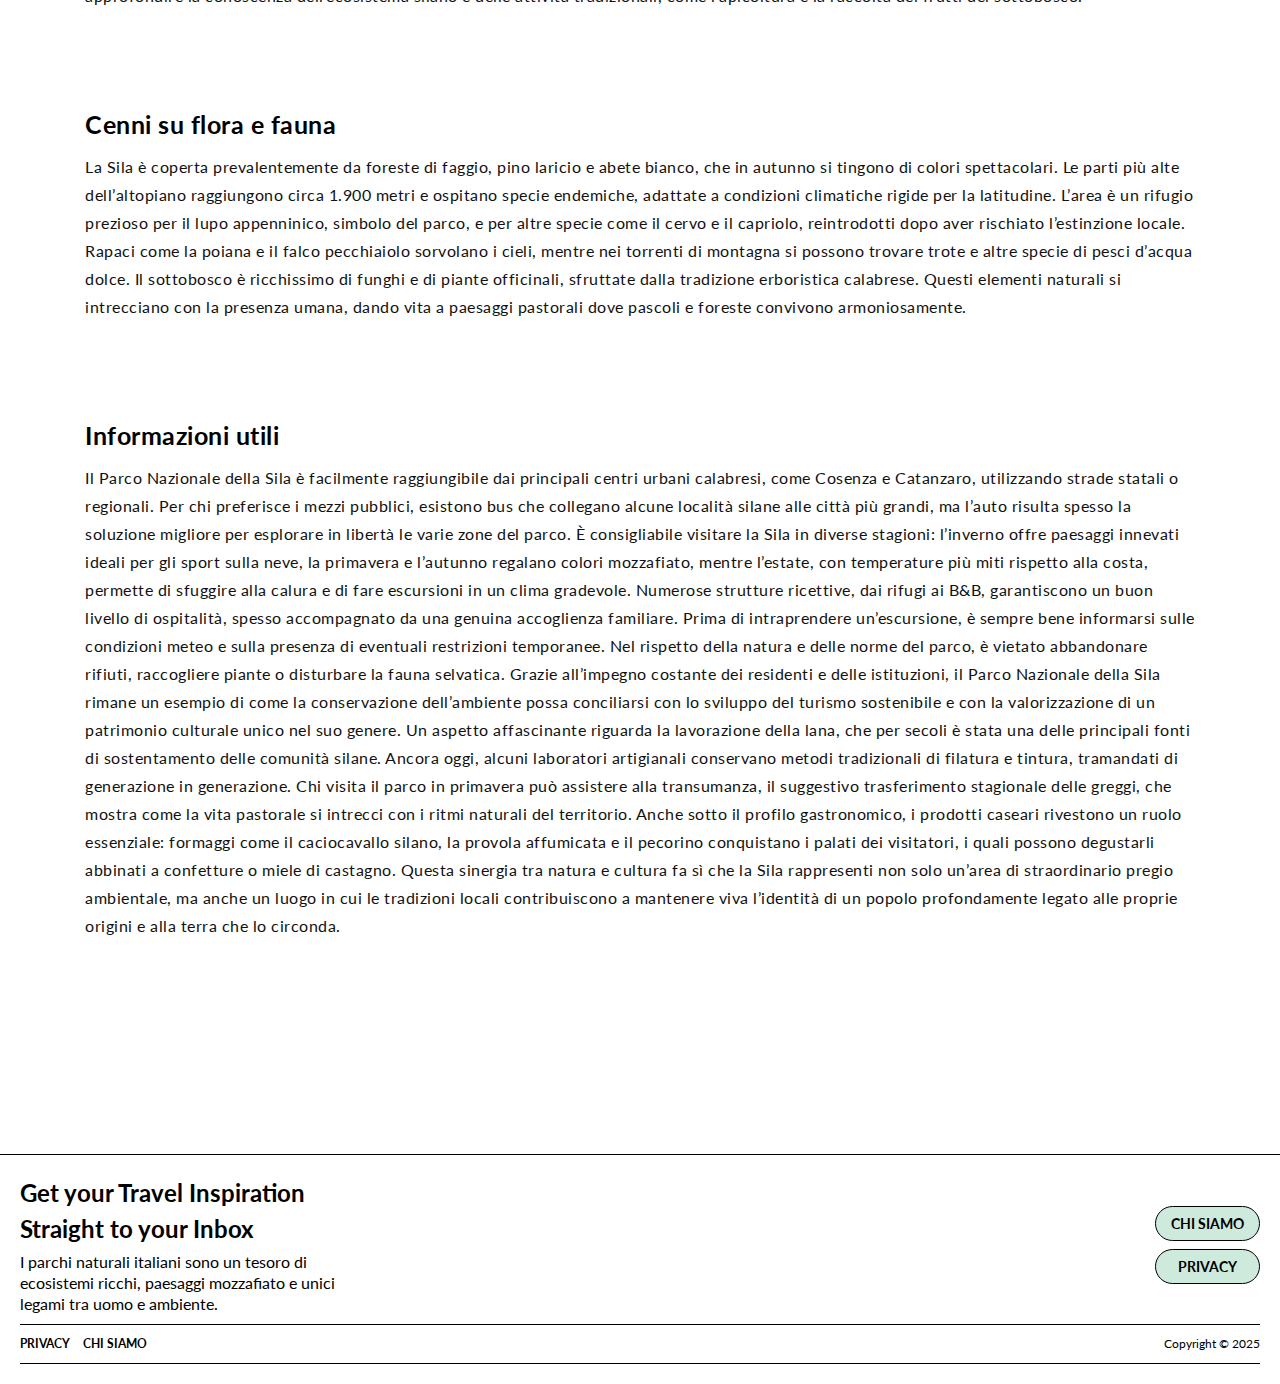
<file: sila.html>
<!DOCTYPE html>
<html lang="en">
<head>
    <meta charset="UTF-8">
    <meta name="viewport" content="width=device-width, initial-scale=1.0">
    <title>Document</title>
    <link href="https://fonts.googleapis.com/css2?family=Lato&family=Playfair+Display&display=swap" rel="stylesheet">
    <link rel="stylesheet" href="css/style.css">
</head>
<body>
    <header>
        <h5>Parchi d'Italia</h5>
        <nav>
            <ul>
                <li><a href="index.html">Home</a></li>
                <li><a href="parchi.html">Parchi</a></li>
                <li><a href="attività.html">Attività ed esperienze</a></li>
            </ul>
        </nav>
    </header>
    <main>
        <section class="hero1">
        <div class="hero-text1">
            <h1>Parco Nazionale<br>
                della Sila</h1>
            <h2>“Un altopiano millenario nel cuore della Calabria:<br>
                boschi, laghi e borghi di antiche tradizioni.”</h2>
        </div>
        <div class="prova">
            <div>
                <img src="Img/Rectangle 72.jpg" alt="immagine-full">
            </div>
        </div>
    </section>
    <section class="hero-parchi">
        <div class="testo-parchi">
            <h3>Il Parco Nazionale della Sila, situato nel cuore della Calabria,<br>
                è un altopiano montuoso che si estende su circa 150.000 ettari,<br>
                caratterizzato da boschi secolari, laghi pittoreschi e antichi borghi rurali.</h3>
            
                Istituito come parco nel 2002, ma già riconosciuto come Riserva della Biosfera UNESCO,
                questo territorio vanta una storia millenaria, intrecciata con le tradizioni agro-pastorali
                e con un patrimonio culturale che comprende feste popolari, artigianato e enogastronomia di eccellenza.
                I visitatori che scelgono di esplorare la Sila possono scoprire un ambiente
                montano unico nel contesto mediterraneo, in cui la natura e l’uomo hanno saputo
                convivere in modo armonioso per secoli.
        </div>

        <div class="Punti-interesse">
            <h3>Punti d'interesse</h3>
                
                Tra i luoghi di maggior richiamo figura il Lago Cecita, un grande invaso artificiale incastonato
                tra foreste di faggio e abete bianco. Qui si trova anche il Centro Visita Cupone, gestito dall’Ente Parco,
                offre percorsi didattici, un giardino geologico e recinti faunistici dove è possibile avvicinare cervi,
                daini e lupi in semi-cattività. Un altro specchio d’acqua di grande fascino è il Lago Arvo,
                meta ideale per rilassarsi in barca o praticare sport acquatici a bassa intensità.
                La Riserva Naturale del Fallistro, conosciuta anche come i Giganti della Sila,
                ospita monumentali pini larici e pini neri centenari. Borghi come San Giovanni in Fiore,
                Camigliatello Silano e Lorica conservano tradizioni artigianali e culinarie,
                tra cui la lavorazione della lana, la tessitura e la produzione di formaggi tipici.
        </div>

        <div class="Attività-specifiche">
            <h3>Attività Specifiche</h3>
                
                Il trekking è l’attività regina della Sila, grazie a una rete di sentieri ben tracciati
                che attraversano boschi fitti, radure e dorsali montane da cui si gode di ampie vedute sull’intera regione.
                
                In estate, la mountain bike trova percorsi adatti a tutti i livelli, con possibilità di noleggio in vari centri turistici.
                Nei mesi invernali, invece, le abbondanti nevicate permettono di praticare sci di fondo e, in alcune zone, anche sci alpino.
                Per gli amanti dell’equitazione, sono disponibili maneggi e itinerari a cavallo che consentono di esplorare angoli remoti del parco.
                Non manca l’aspetto gastronomico: salumi come la ‘nduja, formaggi pecorini, patate IGP e funghi porcini
                sono solo alcune delle specialità da degustare nei ristoranti o durante le sagre locali. Laboratori didattici
                e visite guidate organizzate dal parco e dalle cooperative del territorio offrono l’opportunità di approfondire la conoscenza
                dell’ecosistema silano e delle attività tradizionali, come l’apicoltura e la raccolta dei frutti del sottobosco.
        </div>

        <div class="Cenni-flora-fauna">
            <h3>Cenni su flora e fauna</h3>
               
                La Sila è coperta prevalentemente da foreste di faggio, pino laricio e abete bianco,
                che in autunno si tingono di colori spettacolari. Le parti più alte dell’altopiano raggiungono circa 1.900 metri
                e ospitano specie endemiche, adattate a condizioni climatiche rigide per la latitudine.
                L’area è un rifugio prezioso per il lupo appenninico, simbolo del parco, e per altre specie come il cervo e il capriolo,
                reintrodotti dopo aver rischiato l’estinzione locale. Rapaci come la poiana e il falco pecchiaiolo sorvolano i cieli,
                mentre nei torrenti di montagna si possono trovare trote e altre specie di pesci d’acqua dolce.
                Il sottobosco è ricchissimo di funghi e di piante officinali, sfruttate dalla tradizione erboristica calabrese.
                Questi elementi naturali si intrecciano con la presenza umana,
                dando vita a paesaggi pastorali dove pascoli e foreste convivono armoniosamente.
        </div>

        <div class="Informazioni-utili">
            <h3>Informazioni utili</h3>
                
                Il Parco Nazionale della Sila è facilmente raggiungibile dai principali centri urbani calabresi,
                come Cosenza e Catanzaro, utilizzando strade statali o regionali. Per chi preferisce i mezzi pubblici,
                esistono bus che collegano alcune località silane alle città più grandi,
                ma l’auto risulta spesso la soluzione migliore per esplorare in libertà le varie zone del parco.
                È consigliabile visitare la Sila in diverse stagioni: l’inverno offre paesaggi innevati ideali
                per gli sport sulla neve, la primavera e l’autunno regalano colori mozzafiato, mentre l’estate,
                con temperature più miti rispetto alla costa, permette di sfuggire alla calura e
                di fare escursioni in un clima gradevole. Numerose strutture ricettive, dai rifugi ai B&B,
                garantiscono un buon livello di ospitalità, spesso accompagnato da una genuina accoglienza familiare.
                Prima di intraprendere un’escursione, è sempre bene informarsi sulle condizioni meteo e sulla presenza
                di eventuali restrizioni temporanee. Nel rispetto della natura e delle norme del parco, è vietato abbandonare rifiuti,
                raccogliere piante o disturbare la fauna selvatica. Grazie all’impegno costante dei residenti
                e delle istituzioni, il Parco Nazionale della Sila rimane un esempio di come la conservazione
                dell’ambiente possa conciliarsi con lo sviluppo del turismo sostenibile
                e con la valorizzazione di un patrimonio culturale unico nel suo genere.
                
                Un aspetto affascinante riguarda la lavorazione della lana, che per secoli è stata una delle principali fonti
                di sostentamento delle comunità silane. Ancora oggi, alcuni laboratori artigianali conservano
                metodi tradizionali di filatura e tintura, tramandati di generazione in generazione.
                Chi visita il parco in primavera può assistere alla transumanza, il suggestivo trasferimento stagionale delle greggi,
                che mostra come la vita pastorale si intrecci con i ritmi naturali del territorio.
                Anche sotto il profilo gastronomico, i prodotti caseari rivestono un ruolo essenziale:
                formaggi come il caciocavallo silano, la provola affumicata e il pecorino conquistano i palati dei visitatori,
                i quali possono degustarli abbinati a confetture o miele di castagno. Questa sinergia tra natura e cultura
                fa sì che la Sila rappresenti non solo un’area di straordinario pregio ambientale,
                ma anche un luogo in cui le tradizioni locali contribuiscono a mantenere viva l’identità di un popolo
                profondamente legato alle proprie origini e alla terra che lo circonda.
        </div>
    </section>
   
</main>
<br>
<footer>
    <div>
      <div class="footer-text">
        <h3>Get your Travel Inspiration<br>Straight to your Inbox</h3>
        <h4>I parchi naturali italiani sono un tesoro di<br>
        ecosistemi ricchi, paesaggi mozzafiato e unici<br>
        legami tra uomo e ambiente.</h4>
      </div>
      <div class="footer-buttons">
        <a href="chi-siamo.html">CHI SIAMO</a>
        <a href="privacy.html">PRIVACY</a>
      </div>
    </div>
    <div class="footer-bottom">
      <div>
        <a href="privacy.html">PRIVACY</a>
        <a href="chi-siamo.html">CHI SIAMO</a>
      </div>
      <div>Copyright © 2025</div>
    </div>
  </footer>
</body>
</html>
</file>
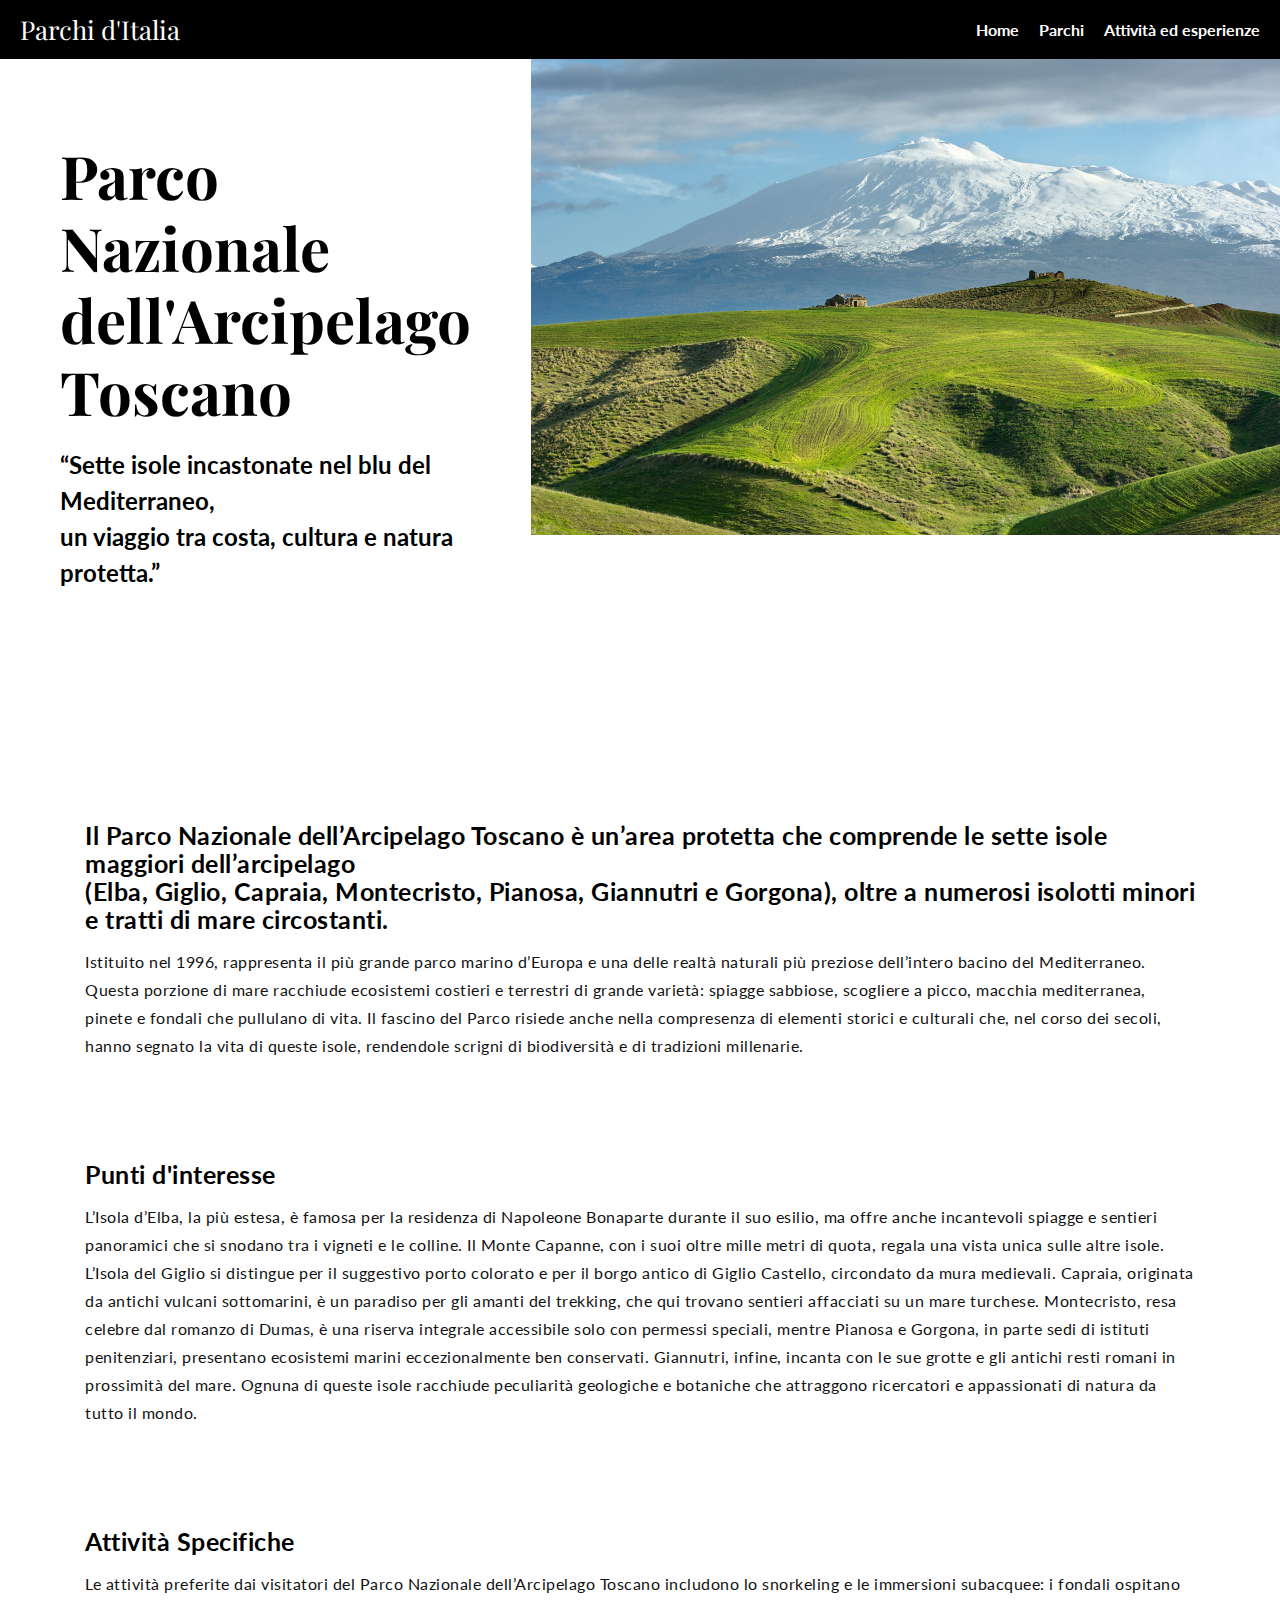
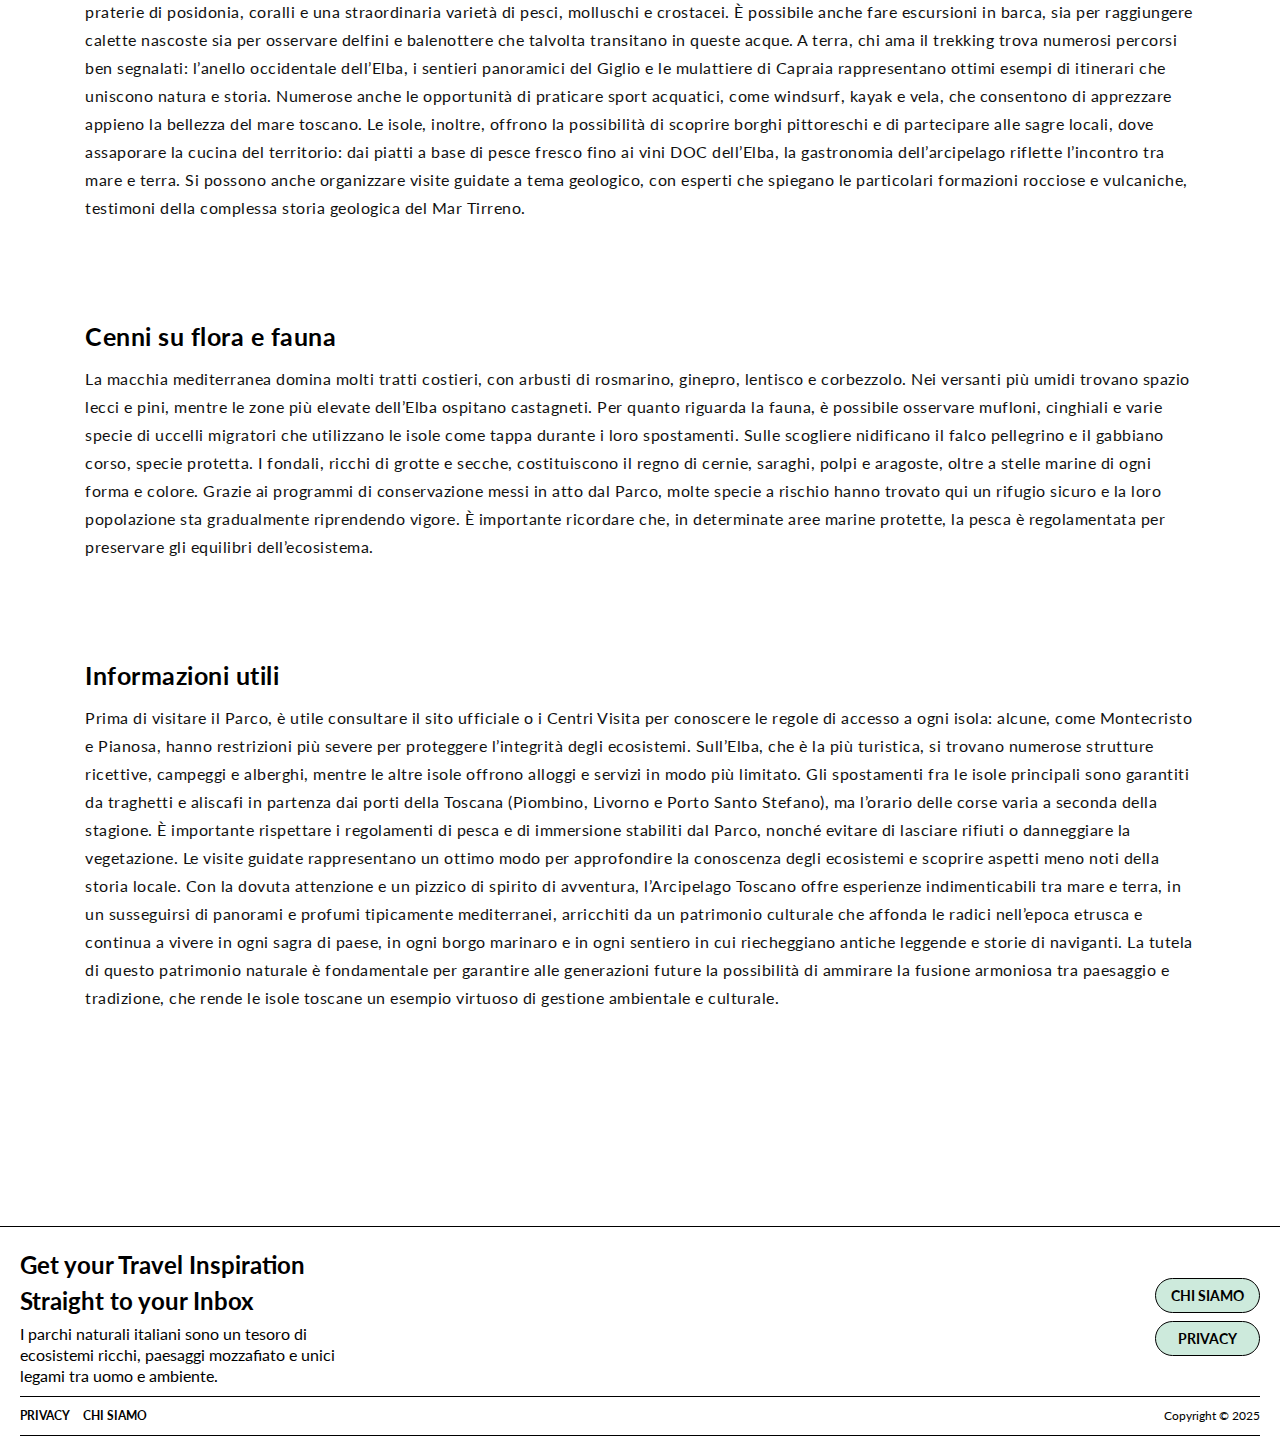
<file: toscano.html>
<!DOCTYPE html>
<html lang="en">
<head>
    <meta charset="UTF-8">
    <meta name="viewport" content="width=device-width, initial-scale=1.0">
    <title>Document</title>
    <link href="https://fonts.googleapis.com/css2?family=Lato&family=Playfair+Display&display=swap" rel="stylesheet">
    <link rel="stylesheet" href="css/style.css">
</head>
<body>
    <header>
        <h5>Parchi d'Italia</h5>
        <nav>
            <ul>
                <li><a href="index.html">Home</a></li>
                <li><a href="parchi.html">Parchi</a></li>
                <li><a href="attività.html">Attività ed esperienze</a></li>
            </ul>
        </nav>
    </header>
    <main>
        <section class="hero1">
        <div class="hero-text1">
            <h1>Parco Nazionale<br>
                dell'Arcipelago<br>
                Toscano</h1>
            <h2>“Sette isole incastonate nel blu del Mediterraneo,<br>
                un viaggio tra costa, cultura e natura protetta.”<br></h2>
        </div>
        <div class="prova">
            <div>
                <img src="Img/Rectangle 70.jpg" alt="immagine-full">
            </div>
        </div>
        </section>

        <section class="hero-parchi">
            <div class="testo-parchi">
                <h3>Il Parco Nazionale dell’Arcipelago Toscano è un’area protetta che comprende le sette isole maggiori dell’arcipelago<br>
                    (Elba, Giglio, Capraia, Montecristo, Pianosa, Giannutri e Gorgona), oltre a numerosi isolotti minori e tratti di mare circostanti.</h3>
                   
                    Istituito nel 1996, rappresenta il più grande parco marino d’Europa e una delle realtà naturali più preziose dell’intero bacino del Mediterraneo.
                    Questa porzione di mare racchiude ecosistemi costieri e terrestri di grande varietà:
                     spiagge sabbiose, scogliere a picco, macchia mediterranea, pinete e fondali che pullulano di vita.
                     Il fascino del Parco risiede anche nella compresenza di elementi storici e culturali che, nel corso dei secoli,
                     hanno segnato la vita di queste isole, rendendole scrigni di biodiversità e di tradizioni millenarie.
                     
            </div>
    
            <div class="Punti-interesse">
                <h3>Punti d'interesse</h3>
                    
                    L’Isola d’Elba, la più estesa, è famosa per la residenza di Napoleone Bonaparte durante il suo esilio,
                    ma offre anche incantevoli spiagge e sentieri panoramici che si snodano tra i vigneti e le colline.
                    Il Monte Capanne, con i suoi oltre mille metri di quota, regala una vista unica sulle altre isole.
                    L’Isola del Giglio si distingue per il suggestivo porto colorato e per il borgo antico di Giglio Castello,
                    circondato da mura medievali. Capraia, originata da antichi vulcani sottomarini,
                    è un paradiso per gli amanti del trekking, che qui trovano sentieri affacciati su un mare turchese.
                    
                    Montecristo, resa celebre dal romanzo di Dumas, è una riserva integrale accessibile solo con permessi speciali,
                    mentre Pianosa e Gorgona, in parte sedi di istituti penitenziari, presentano ecosistemi marini eccezionalmente ben conservati.
                    Giannutri, infine, incanta con le sue grotte e gli antichi resti romani in prossimità del mare.
                    Ognuna di queste isole racchiude peculiarità geologiche e botaniche che attraggono ricercatori e appassionati di natura da tutto il mondo.
            </div>
    
            <div class="Attività-specifiche">
                <h3>Attività Specifiche</h3>
                    
                    Le attività preferite dai visitatori del Parco Nazionale dell’Arcipelago Toscano includono lo snorkeling e le immersioni subacquee:
                    i fondali ospitano praterie di posidonia, coralli e una straordinaria varietà di pesci, molluschi e crostacei.
                    È possibile anche fare escursioni in barca, sia per raggiungere calette nascoste sia per osservare delfini e balenottere
                    che talvolta transitano in queste acque. A terra, chi ama il trekking trova numerosi percorsi ben segnalati:
                    l’anello occidentale dell’Elba, i sentieri panoramici del Giglio e le mulattiere di Capraia rappresentano
                    ottimi esempi di itinerari che uniscono natura e storia. Numerose anche le opportunità di praticare sport acquatici,
                    come windsurf, kayak e vela, che consentono di apprezzare appieno la bellezza del mare toscano.
                    
                    Le isole, inoltre, offrono la possibilità di scoprire borghi pittoreschi e di partecipare alle sagre locali,
                    dove assaporare la cucina del territorio: dai piatti a base di pesce fresco fino ai vini DOC dell’Elba,
                    la gastronomia dell’arcipelago riflette l’incontro tra mare e terra.
                    Si possono anche organizzare visite guidate a tema geologico, con esperti che spiegano le particolari formazioni
                    rocciose e vulcaniche, testimoni della complessa storia geologica del Mar Tirreno.
            </div>
    
            <div class="Cenni-flora-fauna">
                <h3>Cenni su flora e fauna</h3>
                   
                    La macchia mediterranea domina molti tratti costieri, con arbusti di rosmarino, ginepro, lentisco e corbezzolo.
                    Nei versanti più umidi trovano spazio lecci e pini, mentre le zone più elevate dell’Elba ospitano castagneti.
                    Per quanto riguarda la fauna, è possibile osservare mufloni, cinghiali e varie specie di uccelli migratori
                    che utilizzano le isole come tappa durante i loro spostamenti. Sulle scogliere nidificano
                    il falco pellegrino e il gabbiano corso, specie protetta. I fondali, ricchi di grotte e secche,
                    costituiscono il regno di cernie, saraghi, polpi e aragoste, oltre a stelle marine di ogni forma e colore.
                    Grazie ai programmi di conservazione messi in atto dal Parco, molte specie a rischio hanno trovato qui
                    un rifugio sicuro e la loro popolazione sta gradualmente riprendendo vigore. È importante ricordare che,
                    in determinate aree marine protette, la pesca è regolamentata per preservare gli equilibri dell’ecosistema.
                    
            </div>
    
            <div class="Informazioni-utili">
                <h3>Informazioni utili</h3>
                   
                    Prima di visitare il Parco, è utile consultare il sito ufficiale o i Centri Visita per conoscere
                    le regole di accesso a ogni isola: alcune, come Montecristo e Pianosa, hanno restrizioni più severe
                    per proteggere l’integrità degli ecosistemi. Sull’Elba, che è la più turistica,
                    si trovano numerose strutture ricettive, campeggi e alberghi, mentre le altre isole offrono alloggi
                    e servizi in modo più limitato. Gli spostamenti fra le isole principali sono garantiti da traghetti
                    e aliscafi in partenza dai porti della Toscana (Piombino, Livorno e Porto Santo Stefano),
                    ma l’orario delle corse varia a seconda della stagione. È importante rispettare i regolamenti di pesca
                    e di immersione stabiliti dal Parco, nonché evitare di lasciare rifiuti o danneggiare la vegetazione.
                    Le visite guidate rappresentano un ottimo modo per approfondire la conoscenza degli ecosistemi e
                    scoprire aspetti meno noti della storia locale. Con la dovuta attenzione e un pizzico di spirito di avventura,
                    l’Arcipelago Toscano offre esperienze indimenticabili tra mare e terra, in un susseguirsi di panorami
                    e profumi tipicamente mediterranei, arricchiti da un patrimonio culturale che affonda le radici
                    nell’epoca etrusca e continua a vivere in ogni sagra di paese, in ogni borgo marinaro e
                    in ogni sentiero in cui riecheggiano antiche leggende e storie di naviganti.
                   
                    La tutela di questo patrimonio naturale è fondamentale per garantire alle generazioni future
                    la possibilità di ammirare la fusione armoniosa tra paesaggio e tradizione, che rende le isole
                    toscane un esempio virtuoso di gestione ambientale e culturale.
                   
            </div>
        </section>
       
    </main>
    <br>
    <footer>
        <div>
          <div class="footer-text">
            <h3>Get your Travel Inspiration<br>Straight to your Inbox</h3>
            <h4>I parchi naturali italiani sono un tesoro di<br>
            ecosistemi ricchi, paesaggi mozzafiato e unici<br>
            legami tra uomo e ambiente.</h4>
          </div>
          <div class="footer-buttons">
            <a href="chi-siamo.html">CHI SIAMO</a>
            <a href="privacy.html">PRIVACY</a>
          </div>
        </div>
        <div class="footer-bottom">
          <div>
            <a href="privacy.html">PRIVACY</a>
            <a href="chi-siamo.html">CHI SIAMO</a>
          </div>
          <div>Copyright © 2025</div>
        </div>
      </footer>
    </body>
    </html>
</file>
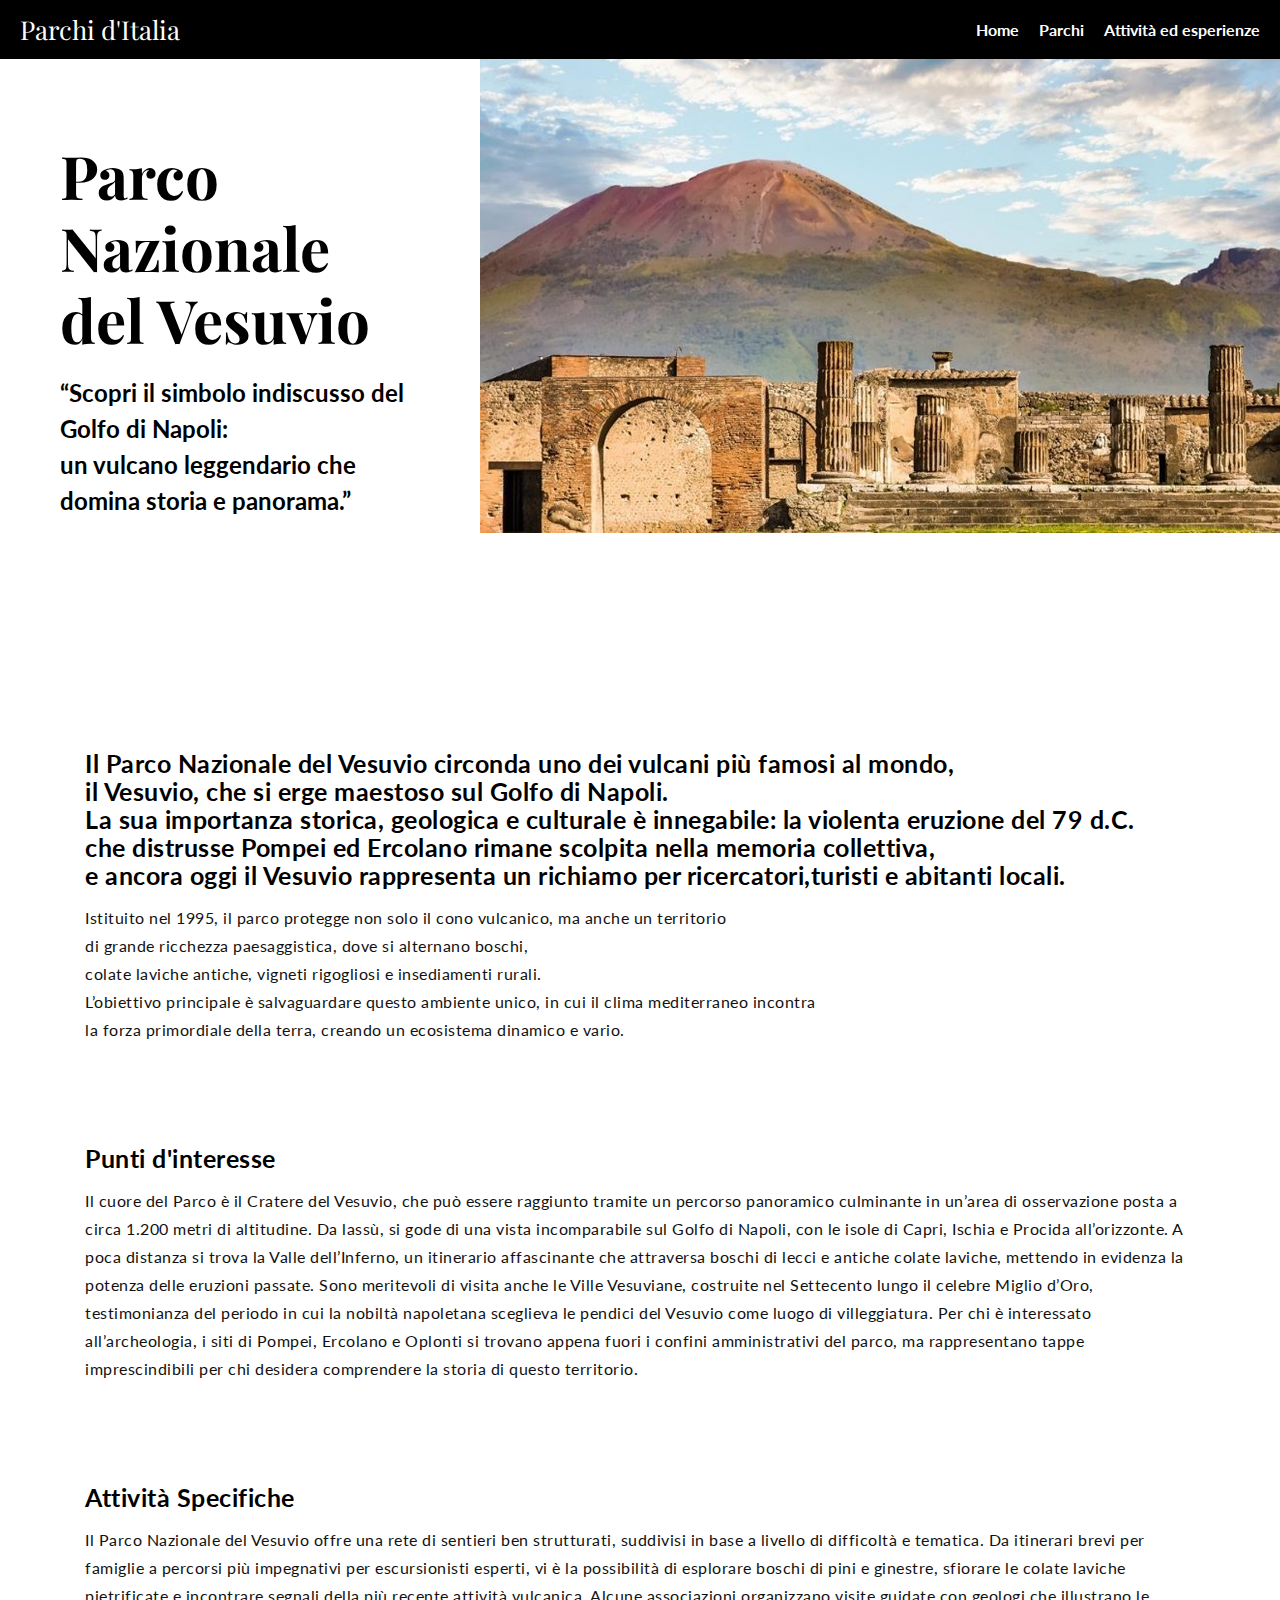
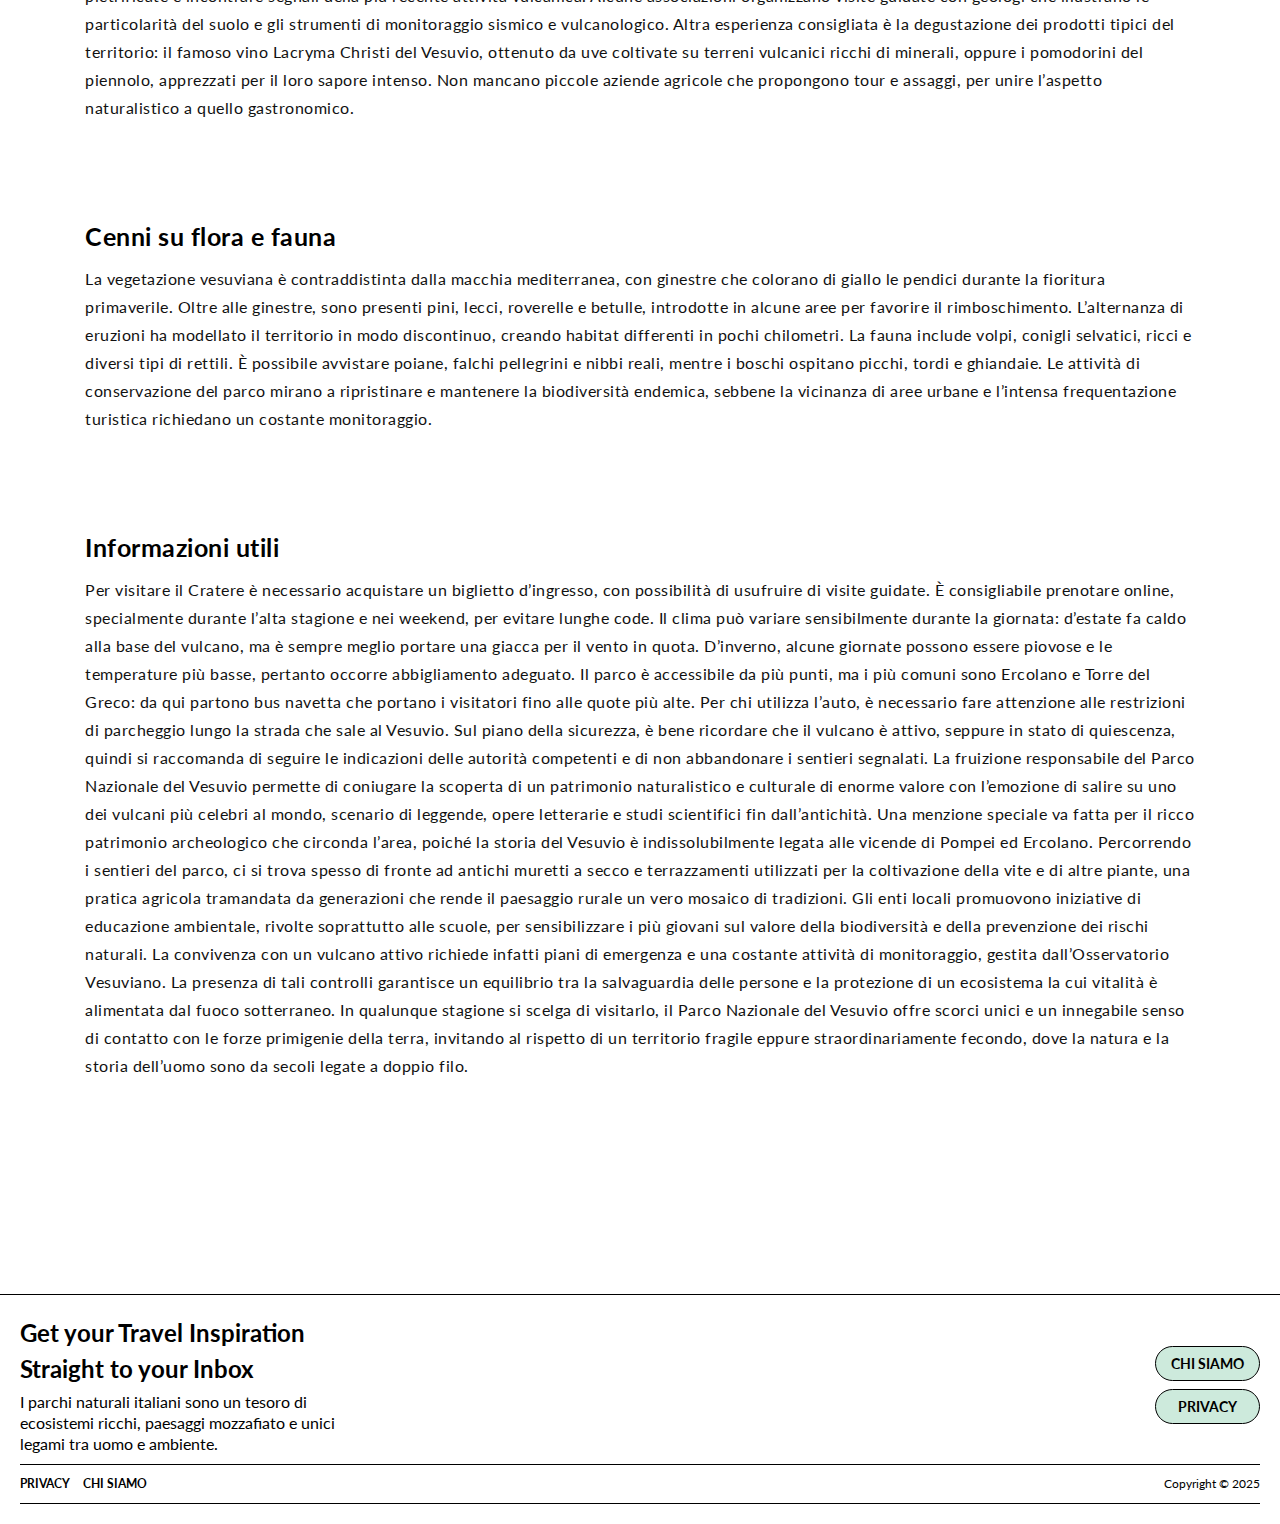
<file: vesuvio.html>
<!DOCTYPE html>
<html lang="en">
<head>
    <meta charset="UTF-8">
    <meta name="viewport" content="width=device-width, initial-scale=1.0">
    <title>Document</title>
    <link href="https://fonts.googleapis.com/css2?family=Lato&family=Playfair+Display&display=swap" rel="stylesheet">
    <link rel="stylesheet" href="css/style.css">
</head>
<body>
    <header>
        <h5>Parchi d'Italia</h5>
        <nav>
            <ul>
                <li><a href="index.html">Home</a></li>
                <li><a href="parchi.html">Parchi</a></li>
                <li><a href="attività.html">Attività ed esperienze</a></li>
            </ul>
        </nav>
    </header>
    <main>
        <section class="hero1">
        <div class="hero-text1">
            <h1>Parco Nazionale<br>
                del Vesuvio</h1>
            <h2>“Scopri il simbolo indiscusso del Golfo di Napoli:<br>
                un vulcano leggendario che domina storia e panorama.”<br></h2>
        </div>
        <div class="prova">
            <div>
                <img src="Img/Rectangle 71.jpg" alt="immagine-full">
            </div>
        </div>
        </section>

        <section class="hero-parchi">
            <div class="testo-parchi">
                <h3>Il Parco Nazionale del Vesuvio circonda uno dei vulcani più famosi al mondo, <br>
                    il Vesuvio, che si erge maestoso sul Golfo di Napoli.<br>
                    La sua importanza storica, geologica e culturale è innegabile: la violenta eruzione del 79 d.C.<br>
                    che distrusse Pompei ed Ercolano rimane scolpita nella memoria collettiva,<br>
                    e ancora oggi il Vesuvio rappresenta un richiamo per ricercatori,turisti e abitanti locali.<br></h3>
                    Istituito nel 1995, il parco protegge non solo il cono vulcanico, ma anche un territorio<br>
                    di grande ricchezza paesaggistica, dove si alternano boschi,<br>
                    colate laviche antiche, vigneti rigogliosi e insediamenti rurali.<br>
                    L’obiettivo principale è salvaguardare questo ambiente unico, in cui il clima mediterraneo incontra<br>
                    la forza primordiale della terra, creando un ecosistema dinamico e vario.<br>
            </div>
    
            <div class="Punti-interesse">
                <h3>Punti d'interesse</h3>
                   
                    Il cuore del Parco è il Cratere del Vesuvio, che può essere raggiunto tramite un percorso
                    panoramico culminante in un’area di osservazione posta a circa 1.200 metri di altitudine.
                    Da lassù, si gode di una vista incomparabile sul Golfo di Napoli, con le isole di Capri,
                    Ischia e Procida all’orizzonte. A poca distanza si trova la Valle dell’Inferno, un itinerario
                    affascinante che attraversa boschi di lecci e antiche colate laviche, mettendo in evidenza
                    la potenza delle eruzioni passate. Sono meritevoli di visita anche le Ville Vesuviane,
                    costruite nel Settecento lungo il celebre Miglio d’Oro, testimonianza del periodo in cui
                    la nobiltà napoletana sceglieva le pendici del Vesuvio come luogo di villeggiatura.
                    Per chi è interessato all’archeologia, i siti di Pompei, Ercolano e Oplonti si trovano
                    appena fuori i confini amministrativi del parco, ma rappresentano tappe imprescindibili
                    per chi desidera comprendere la storia di questo territorio.
                    
            </div>
    
            <div class="Attività-specifiche">
                <h3>Attività Specifiche</h3>
                    
                    Il Parco Nazionale del Vesuvio offre una rete di sentieri ben strutturati,
                    suddivisi in base a livello di difficoltà e tematica. Da itinerari brevi per famiglie
                    a percorsi più impegnativi per escursionisti esperti, vi è la possibilità di esplorare
                    boschi di pini e ginestre, sfiorare le colate laviche pietrificate e incontrare segnali
                    della più recente attività vulcanica. Alcune associazioni organizzano visite guidate con geologi
                    che illustrano le particolarità del suolo e gli strumenti di monitoraggio sismico e vulcanologico.
                    Altra esperienza consigliata è la degustazione dei prodotti tipici del territorio:
                    il famoso vino Lacryma Christi del Vesuvio, ottenuto da uve coltivate su terreni vulcanici ricchi di minerali,
                    oppure i pomodorini del piennolo, apprezzati per il loro sapore intenso.
                    Non mancano piccole aziende agricole che propongono tour e assaggi,
                    per unire l’aspetto naturalistico a quello gastronomico.
                    
            </div>
    
            <div class="Cenni-flora-fauna">
                <h3>Cenni su flora e fauna</h3>
                    
                    La vegetazione vesuviana è contraddistinta dalla macchia mediterranea,
                    con ginestre che colorano di giallo le pendici durante la fioritura primaverile.
                    Oltre alle ginestre, sono presenti pini, lecci, roverelle e betulle,
                    introdotte in alcune aree per favorire il rimboschimento.
                    L’alternanza di eruzioni ha modellato il territorio in modo discontinuo,
                    creando habitat differenti in pochi chilometri. La fauna include volpi, conigli selvatici, ricci e diversi tipi di rettili.
                    È possibile avvistare poiane, falchi pellegrini e nibbi reali, mentre i boschi ospitano picchi, tordi e ghiandaie.
                    Le attività di conservazione del parco mirano a ripristinare e mantenere la biodiversità endemica,
                    sebbene la vicinanza di aree urbane e l’intensa frequentazione turistica richiedano un costante monitoraggio.
                    

            </div>
    
            <div class="Informazioni-utili">
                <h3>Informazioni utili</h3>
                    
                    Per visitare il Cratere è necessario acquistare un biglietto d’ingresso, con possibilità di usufruire di visite guidate.
                    È consigliabile prenotare online, specialmente durante l’alta stagione e nei weekend, per evitare lunghe code.
                    Il clima può variare sensibilmente durante la giornata: d’estate fa caldo alla base del vulcano,
                    ma è sempre meglio portare una giacca per il vento in quota. D’inverno,
                    alcune giornate possono essere piovose e le temperature più basse, pertanto occorre abbigliamento adeguato.
                    Il parco è accessibile da più punti, ma i più comuni sono Ercolano e Torre del Greco: da qui partono bus navetta
                    che portano i visitatori fino alle quote più alte. Per chi utilizza l’auto, è necessario fare attenzione
                    alle restrizioni di parcheggio lungo la strada che sale al Vesuvio. Sul piano della sicurezza,
                    è bene ricordare che il vulcano è attivo, seppure in stato di quiescenza, quindi si raccomanda
                    di seguire le indicazioni delle autorità competenti e di non abbandonare i sentieri segnalati.
                    La fruizione responsabile del Parco Nazionale del Vesuvio permette di coniugare la scoperta di un patrimonio naturalistico
                    e culturale di enorme valore con l’emozione di salire su uno dei vulcani più celebri al mondo, scenario di leggende,
                    opere letterarie e studi scientifici fin dall’antichità.
                    
                    Una menzione speciale va fatta per il ricco patrimonio archeologico che circonda l’area,
                    poiché la storia del Vesuvio è indissolubilmente legata alle vicende di Pompei ed Ercolano.
                    Percorrendo i sentieri del parco, ci si trova spesso di fronte ad antichi muretti a secco e terrazzamenti utilizzati
                    per la coltivazione della vite e di altre piante, una pratica agricola tramandata da generazioni che rende il paesaggio rurale
                    un vero mosaico di tradizioni. Gli enti locali promuovono iniziative di educazione ambientale, rivolte soprattutto alle scuole,
                    per sensibilizzare i più giovani sul valore della biodiversità e della prevenzione dei rischi naturali.
                    La convivenza con un vulcano attivo richiede infatti piani di emergenza e una costante attività di monitoraggio,
                    gestita dall’Osservatorio Vesuviano. La presenza di tali controlli garantisce un equilibrio tra la salvaguardia
                    delle persone e la protezione di un ecosistema la cui vitalità è alimentata dal fuoco sotterraneo.
                    In qualunque stagione si scelga di visitarlo, il Parco Nazionale del Vesuvio offre scorci unici
                    e un innegabile senso di contatto con le forze primigenie della terra, invitando al rispetto di
                    un territorio fragile eppure straordinariamente fecondo, dove la natura
                    e la storia dell’uomo sono da secoli legate a doppio filo.
                   
            </div>
        </section>
       
    </main>
    <br>
    <footer>
        <div>
          <div class="footer-text">
            <h3>Get your Travel Inspiration<br>Straight to your Inbox</h3>
            <h4>I parchi naturali italiani sono un tesoro di<br>
            ecosistemi ricchi, paesaggi mozzafiato e unici<br>
            legami tra uomo e ambiente.</h4>
          </div>
          <div class="footer-buttons">
            <a href="chi-siamo.html">CHI SIAMO</a>
            <a href="privacy.html">PRIVACY</a>
          </div>
        </div>
        <div class="footer-bottom">
          <div>
            <a href="privacy.html">PRIVACY</a>
            <a href="chi-siamo.html">CHI SIAMO</a>
          </div>
          <div>Copyright © 2025</div>
        </div>
      </footer>
    </body>
    </html>
</file>
<file: css/style.css>
* {
  margin: 0;
  padding: 0;
  box-sizing: border-box;
}


body {
  font-family: 'Lato', sans-serif;
  color: #000;
  background-color: #fff;
  line-height: 1.5;
  font-size: 16px;
}


header {
  background-color: #000;
  color: white;
  display: flex;
  justify-content: space-between;
  align-items: center;
  padding: 10px 20px;
}

header h5 {
  font-family: 'Playfair Display', serif;
  font-size: 26px;
  font-weight: normal;
}

header nav ul {
  display: flex;
  gap: 20px;
  list-style: none;
}

header nav ul li a {
  color: white;
  text-decoration: none;
  font-size: 16px;
  font-weight: bold;
}

header nav ul li a:hover {
  text-decoration: underline;
}


.hero {
  display: grid;
  grid-template-columns: 1fr auto 1fr;
  align-items: center;
  gap: 20px;
  padding: 0px 80px;
  max-width: 1400px;
  margin: 0 auto;
}

.hero-text {
  padding-right: 40px;
}

.hero-text h1 {
  font-family: 'Playfair Display', serif;
  font-size: 55px;
  line-height: 1.2;
  margin-bottom: 40px;
}

.hero-text h1 span {
  background-color: #4caf50;
  color: white;
  padding: 0 5px;
}

.hero-text h2 {
  font-size: 20px;
  font-weight: normal;
  color: #3b3b3b;
}

.introduzione1 {
  font-size: 18px;
  font-weight: normal;
  color: #000000;
}

.introduzione2 {
  font-size: 18px;
  font-weight: normal;
  color: #000000;
}


.card img {
  max-width: 320px;
  height: auto;
  border-radius: 0px;
}


.intro-colonna {
  display: flex;
  flex-direction: column;
  justify-content: center;
  gap: 20px;
}

.intro-colonna h4 {
  font-weight: bold;
  font-size: 18px;
  line-height: 1.3;
}


.content {
  padding: 60px 80px;
  max-width: 1400px;
  margin: 0 auto;
}

.content .card {
  display: grid;
  grid-template-columns: repeat(4, 1fr);
  gap: 40px;
  justify-items: center;
}

.content .card img {
  width: 100%;
  max-width: 250px;
  border-radius: 8px;
}

.content .card h3 {
  font-size: 18px;
  margin-top: 10px;
  text-align: center;
}




footer {
  display: flex;
  flex-direction: column;
  justify-content: space-between;
  align-items: center;
  background-color: white;
  border-top: 1px solid black;
  padding: 20px;
}

footer > div {
  display: flex;
  width: 100%;
  justify-content: space-between;
  align-items: center;
  padding-bottom: 10px;
  border-bottom: 1px solid Black;
}

.footer-text {
  max-width: 50%;
}

.footer-text h3 {
  font-size: 24px; 
  font-weight: bold;
  margin-bottom: 5px; 
}

.footer-text h4 {
  font-size: 16px;
  font-weight: normal;
  line-height: 1.3;
}

.footer-buttons {
  display: flex;
  flex-direction: column;
  gap: 8px;
  }

.footer-buttons a {
  text-decoration: none;
  background-color: #cdeadc;
  color: black;
  font-weight: bold;
  padding: 6px 15px;
  border-radius: 20px;
  font-size: 14px; 
  text-align: center;
  border: 1px solid black;
}

.footer-bottom {
  display: flex;
  justify-content: space-between;
  width: 100%;
  font-size: 12px;
  padding-top: 10px;
}

.footer-bottom a {
  margin-right: 10px;
  text-decoration: none;
  color: black;
  font-weight: bold;
  font-size: 12px;
}



.hero-parchi {
    background: #ffffff; 
    padding: 120px 20px;
    color: #111111; 
    line-height: 28px;
    max-width: 1200px;
    margin: 0 auto;
}


.hero-parchi > div {
    background-color: #ffffff;
    border-radius: 10px;
    padding: 30px 25px;
    margin-bottom: 40px;
}


.hero-parchi h3 {
    font-size: 25px; 
    color: #000000; 
    margin-bottom: 15px;
    letter-spacing: 0.5px;
}


.hero-parchi p, 
.hero-parchi > div {
    font-size: 16px; 
    letter-spacing: 0.5px;
    color: #111111; 
}


.hero-parchi > div br {
    content: "";
    margin-bottom: 10px;
    display: block;
}

.hero1 {
  display: flex;
  justify-content: space-between;
  align-items: flex-start;
  padding: 0; 
  margin: 0;
  position: relative;
  background-color: #fff; 
  color: #000; 
  overflow: hidden; 
}

.hero-text1 {
  flex: 1;
  padding: 80px 60px; 
  max-width: 50%;
}

.hero-text1 h1 {
  font-size: 60px;
  font-family: 'Playfair Display', serif;
  line-height: 1.2;
  margin-bottom: 20px;
}

.hero-text h2 {
  font-size: 20px;
  font-weight: normal;
  line-height: 1.6;
  color: #333;
}

.prova {
  flex: 1;
  display: flex;
  justify-content: flex-end; 
  align-items: flex-start; 
  margin: 0;
  padding: 40;
}

.prova img {
  max-width: 800px; 
  height: auto;
  object-fit: cover;
  margin: 0;
  display: block;
}

.introduzione1 h4,
.introduzione2 h4 {
color: rgb(4, 4, 4);
font-size: 18px;
line-height: 1.4;
}

.content {
  padding: 60px 80px;
  max-width: 1400px;
  margin: 0 auto;
}

.content .card {
  display: grid;
  grid-template-columns: repeat(4, 1fr);
  gap: 40px;
  justify-items: center;
}

.content .card > div {
  text-align: center;
  transition: transform 0.5s ease, box-shadow 0.5s ease;
  cursor: pointer;
  border-radius: 8px;
  padding: 10px;
}

.content .card > div:hover {
  transform: translateY(-12px) scale(1.05);
  box-shadow: 0 12px 20px rgba(255, 255, 255, 0.2);
}

.content .card > div img {
  max-width: 320px;
  height: auto;
  border-radius: 6px;
  transition: transform 0.5s ease;
}

.content .card > div:hover img {
  transform: scale(1.08);
}

.content .card > div h3 {
  font-size: 18px;
  margin-top: 10px;
  transition: color 0.3s ease;
}

.content .card > div:hover h3 {
  color: #7a3b24;
}


@media (max-width: 768px) {


  .content {
    padding: 30px 15px;
  }

  .content .card {
     grid-template-columns: repeat(2, 1fr);
    gap: 20px;
    justify-items: center;
  }

  .content .card img {
    max-width: 100%;
  }

  .content .card h3 {
    font-size: 14px;
  }

  
  body {
    font-size: 14px;
    line-height: 1.4;
  }

  h1 {
    font-size: 28px;
  }

  h2 {
    font-size: 18px ;
  }

  h3 {
    font-size: 16px;
  }

  h4 {
    font-size: 14px;
  }

  p {
    font-size: 14px;
  }

  header h5 {
    font-size: 20px;
  }

  .footer-text h3 {
    font-size: 18px;
  }

  .footer-text h4 {
    font-size: 14px;
  }

  .footer-bottom {
    font-size: 11px;
  }

  .hero, .hero1 {
    padding: 10px 15px;
    gap: 10px;
  }

  .hero-text, .hero-text1 {
    padding: 0; 
    max-width: 100%;
  }

  .hero-text h1, 
  .hero-text1 h1 {
    font-size: 22px; 
    margin-bottom: 10px;
  }

  .hero-text h2 {
    font-size: 14px;
    line-height: 1.4;
  }

  .prova {
  flex: 1;
  display: flex;
  justify-content: flex-end; 
  align-items: flex-start; 
  margin: 0;
  padding: 40;
  }

 .prova img {
  max-width: 250px; 
  height: auto;
  object-fit: cover;
  margin: 0;
  display: block;
 }

  .hero {
    grid-template-columns: repeat(3, 1fr);
    text-align: left;
    margin-top: 0;  
    padding-top: 0;
    gap: 32px;
  }

  .hero-text h1 {
    font-size: 32px;
  }

  .hero-text h2 {
    font-size: 16px;
  }

  .intro-colonna {
    align-items: center;
  }

  .card img {
    max-width: 90%;
    margin: auto;
    display: block;
    width: 100%;
    max-width: none;    
    border-radius: 0;   
  }

  .card {
  display: flex;
  justify-content: center;
  align-items: center;
  }

  .card img {
  width: 100%;
  max-width: 700px;  
  border-radius:0px;
  object-fit: cover;
  }

  .hero1 {
    text-align: left;
    gap: 24px;
    padding: 24px;
  }

  .hero-text1 h1 {
    font-size: 22px;
  }

  .hero-text1 h2 {
    font-size: 12px;
  }

  .prova img {
    max-width: 300px;
  }

  .intro-colonna {
  display: flex;
  flex-direction: column;
  gap: 16px;
  margin-top: 16px;
  }

 .introduzione1 h4,
 .introduzione2 h4 {
  color: rgb(4, 4, 4);
  font-size: 10px;
  line-height: 1.4;
  }

}
</file>
